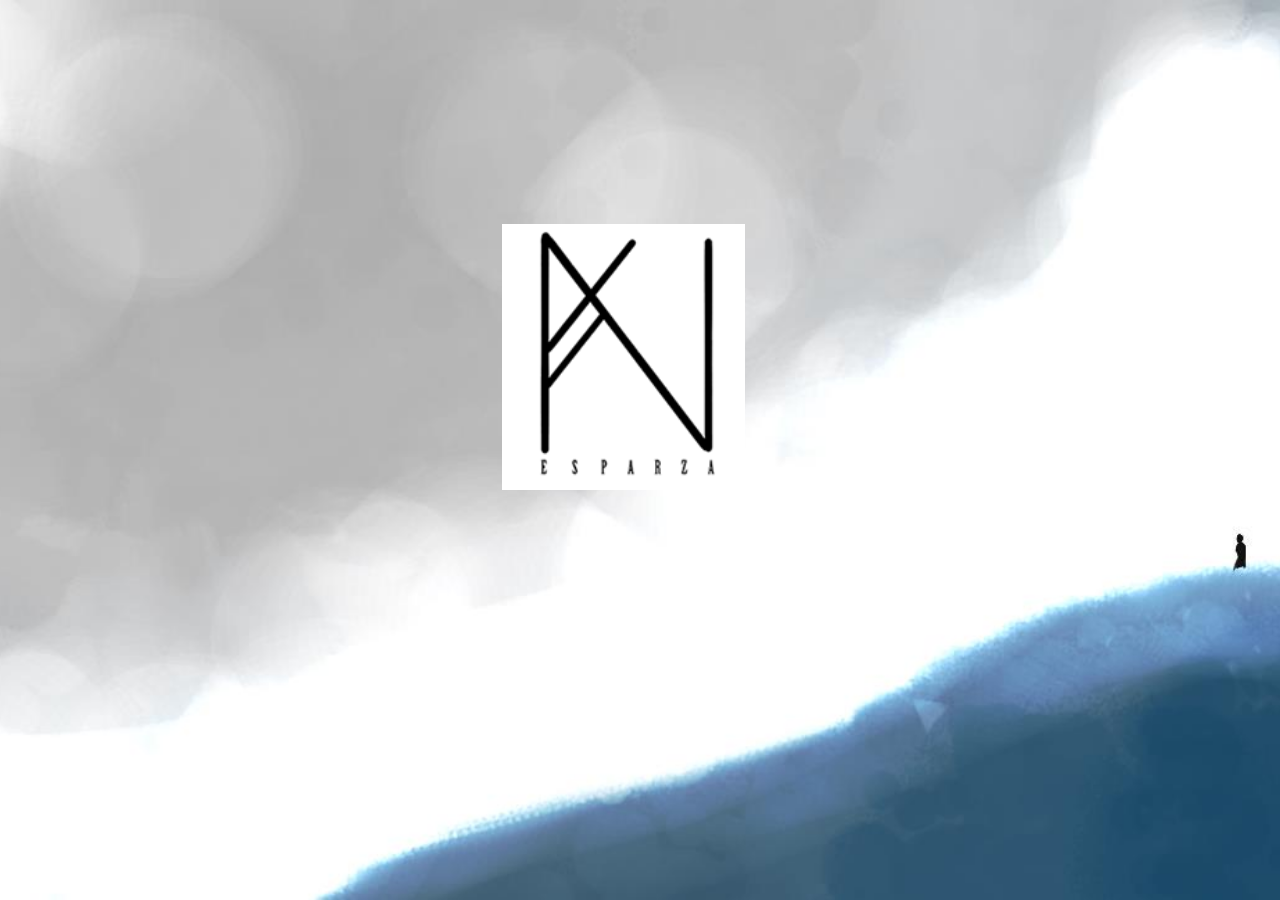
<file: Index.html>
<!DOCTYPE html>
<html class="nojs html css_verticalspacer" lang="en-US">
 <head>

  <meta http-equiv="Content-type" content="text/html;charset=UTF-8"/>
  <meta name="generator" content="2015.2.1.352"/>
  <meta name="viewport" content="width=device-width, initial-scale=1.0"/>
  
  <script type="text/javascript">
   // Update the 'nojs'/'js' class on the html node
document.documentElement.className = document.documentElement.className.replace(/\bnojs\b/g, 'js');

// Check that all required assets are uploaded and up-to-date
if(typeof Muse == "undefined") window.Muse = {}; window.Muse.assets = {"required":["jquery-1.8.3.min.js", "museutils.js", "museconfig.js", "jquery.watch.js", "require.js", "jquery.musepolyfill.bgsize.js", "index.css"], "outOfDate":[]};
</script>
  
  <title>Index</title>
  <!-- CSS -->
  <link rel="stylesheet" type="text/css" href="css/site_global.css?crc=3916556066"/>
  <link rel="stylesheet" type="text/css" href="css/index.css?crc=3906244530" id="pagesheet"/>
   </head>
 <body class="museBGSize">

  <div class="clearfix borderbox" id="page"><!-- group -->
   <div id="u648-wrapper">
    <div id="u648"><!-- simple frame -->
     <div class="fluid_height_spacer"></div>
    </div>
   </div>
   <div class="clearfix grpelem" id="pu688"><!-- group -->
    <div class="clip_frame grpelem" id="u688"><!-- image -->
     <img class="block" id="u688_img" src="images/n-crop-u688.png?crc=243047092" alt="" data-image-width="134" data-image-height="190"/>
    </div>
    <a class="nonblock nontext grpelem" id="u728" href="home.html"><!-- content --><div class="fluid_height_spacer"></div></a>
   </div>
   <div class="verticalspacer" data-offset-top="414" data-content-above-spacer="413" data-content-below-spacer="86"></div>
  </div>
  <!-- Other scripts -->
  <script type="text/javascript">
   window.Muse.assets.check=function(d){if(!window.Muse.assets.checked){window.Muse.assets.checked=!0;var b={},c=function(a,b){if(window.getComputedStyle){var c=window.getComputedStyle(a,null);return c&&c.getPropertyValue(b)||c&&c[b]||""}if(document.documentElement.currentStyle)return(c=a.currentStyle)&&c[b]||a.style&&a.style[b]||"";return""},a=function(a){if(a.match(/^rgb/))return a=a.replace(/\s+/g,"").match(/([\d\,]+)/gi)[0].split(","),(parseInt(a[0])<<16)+(parseInt(a[1])<<8)+parseInt(a[2]);if(a.match(/^\#/))return parseInt(a.substr(1),
16);return 0},g=function(g){for(var f=document.getElementsByTagName("link"),i=0;i<f.length;i++)if("text/css"==f[i].type){var h=(f[i].href||"").match(/\/?css\/([\w\-]+\.css)\?crc=(\d+)/);if(!h||!h[1]||!h[2])break;b[h[1]]=h[2]}f=document.createElement("div");f.className="version";f.style.cssText="display:none; width:1px; height:1px;";document.getElementsByTagName("body")[0].appendChild(f);for(i=0;i<Muse.assets.required.length;){var h=Muse.assets.required[i],l=h.match(/([\w\-\.]+)\.(\w+)$/),k=l&&l[1]?
l[1]:null,l=l&&l[2]?l[2]:null;switch(l.toLowerCase()){case "css":k=k.replace(/\W/gi,"_").replace(/^([^a-z])/gi,"_$1");f.className+=" "+k;k=a(c(f,"color"));l=a(c(f,"backgroundColor"));k!=0||l!=0?(Muse.assets.required.splice(i,1),"undefined"!=typeof b[h]&&(k!=b[h]>>>24||l!=(b[h]&16777215))&&Muse.assets.outOfDate.push(h)):i++;f.className="version";break;case "js":k.match(/^jquery-[\d\.]+/gi)&&d&&d().jquery=="1.8.3"?Muse.assets.required.splice(i,1):i++;break;default:throw Error("Unsupported file type: "+
l);}}f.parentNode.removeChild(f);if(Muse.assets.outOfDate.length||Muse.assets.required.length)f="Some files on the server may be missing or incorrect. Clear browser cache and try again. If the problem persists please contact website author.",g&&Muse.assets.outOfDate.length&&(f+="\nOut of date: "+Muse.assets.outOfDate.join(",")),g&&Muse.assets.required.length&&(f+="\nMissing: "+Muse.assets.required.join(",")),alert(f)};location&&location.search&&location.search.match&&location.search.match(/muse_debug/gi)?setTimeout(function(){g(!0)},5E3):g()}};
var muse_init=function(){require.config({baseUrl:""});require(["jquery","museutils","whatinput","jquery.musepolyfill.bgsize","jquery.watch"],function(d){var $ = d;$(document).ready(function(){try{
window.Muse.assets.check($);/* body */
Muse.Utils.transformMarkupToFixBrowserProblemsPreInit();/* body */
Muse.Utils.prepHyperlinks(true);/* body */
Muse.Utils.fullPage('#page');/* 100% height page */
Muse.Utils.showWidgetsWhenReady();/* body */
Muse.Utils.transformMarkupToFixBrowserProblems();/* body */
}catch(b){if(b&&"function"==typeof b.notify?b.notify():Muse.Assert.fail("Error calling selector function: "+b),false)throw b;}})})};

</script>
  <!-- RequireJS script -->
  <script src="scripts/require.js?crc=4108833657" type="text/javascript" async data-main="scripts/museconfig.js?crc=4242129463" onload="if (requirejs) requirejs.onError = function(requireType, requireModule) { if (requireType && requireType.toString && requireType.toString().indexOf && 0 <= requireType.toString().indexOf('#scripterror')) window.Muse.assets.check(); }" onerror="window.Muse.assets.check();"></script>
   </body>
</html>
</file>
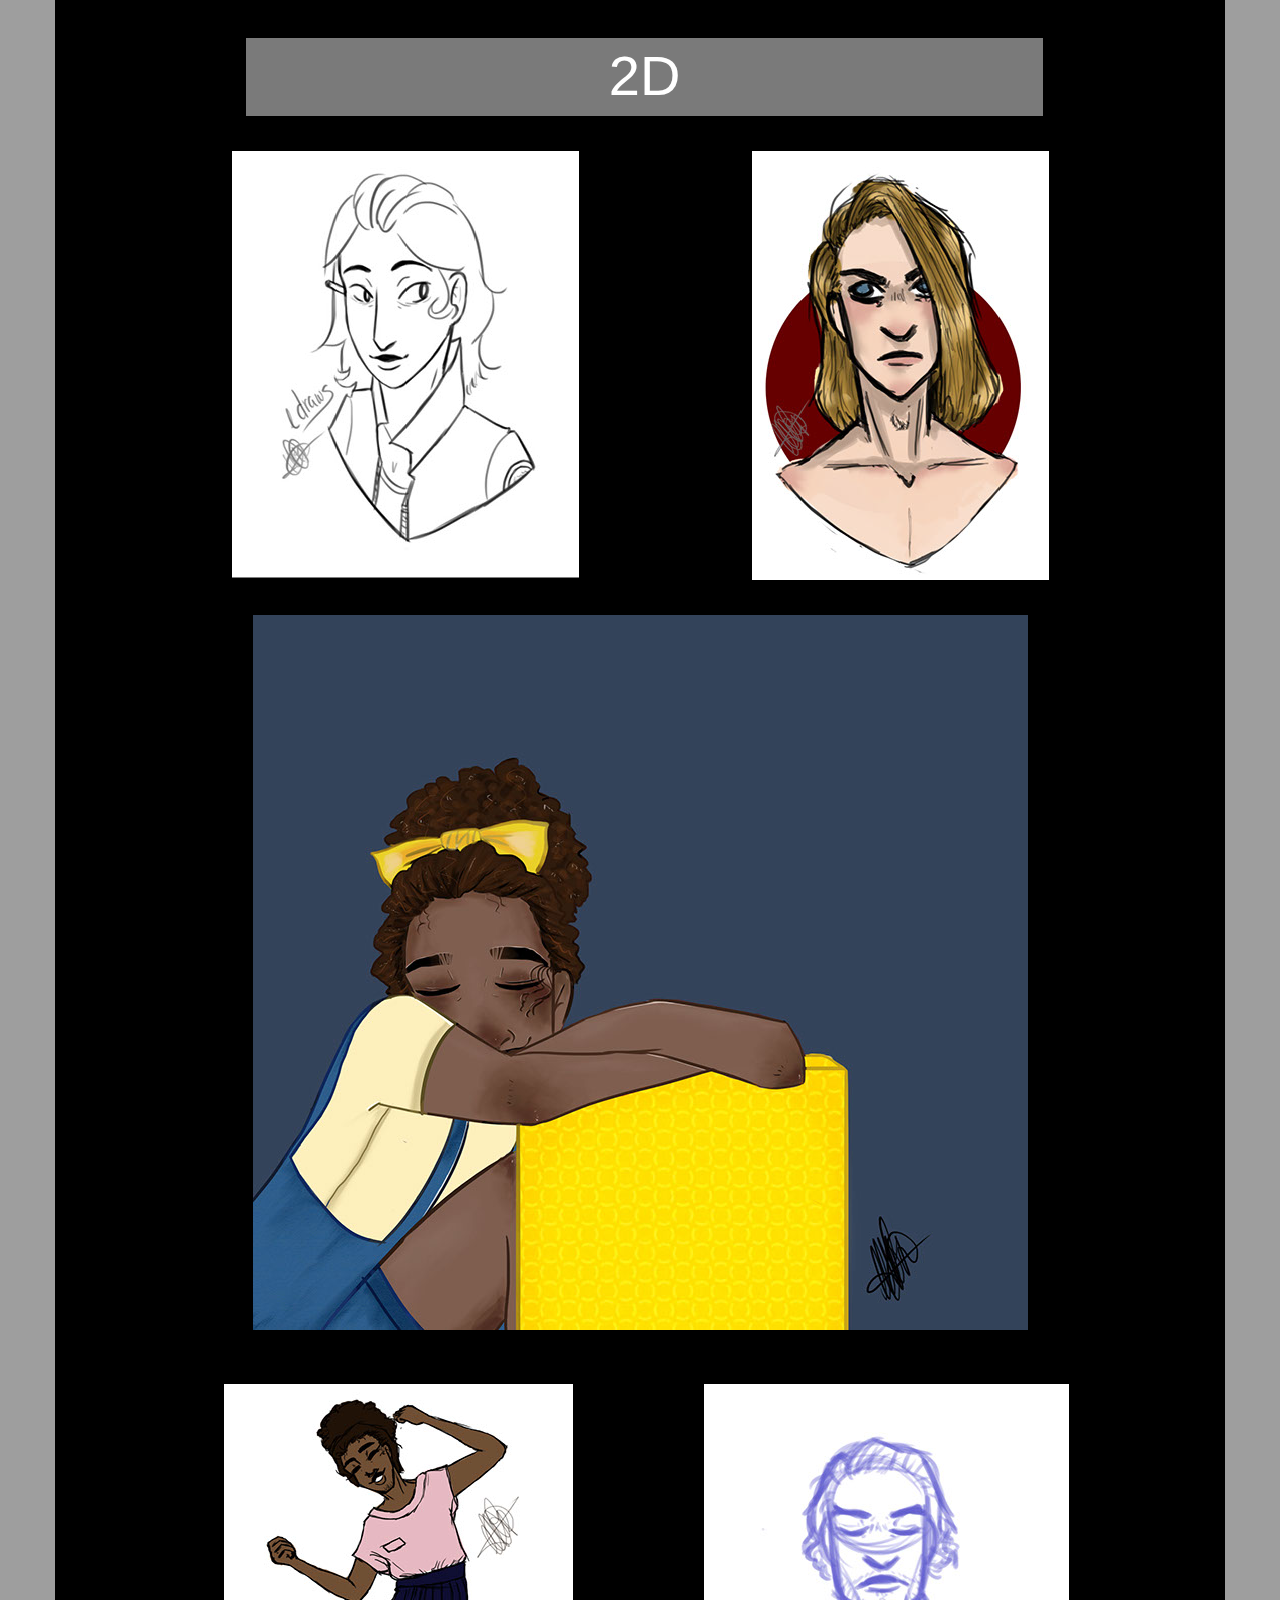
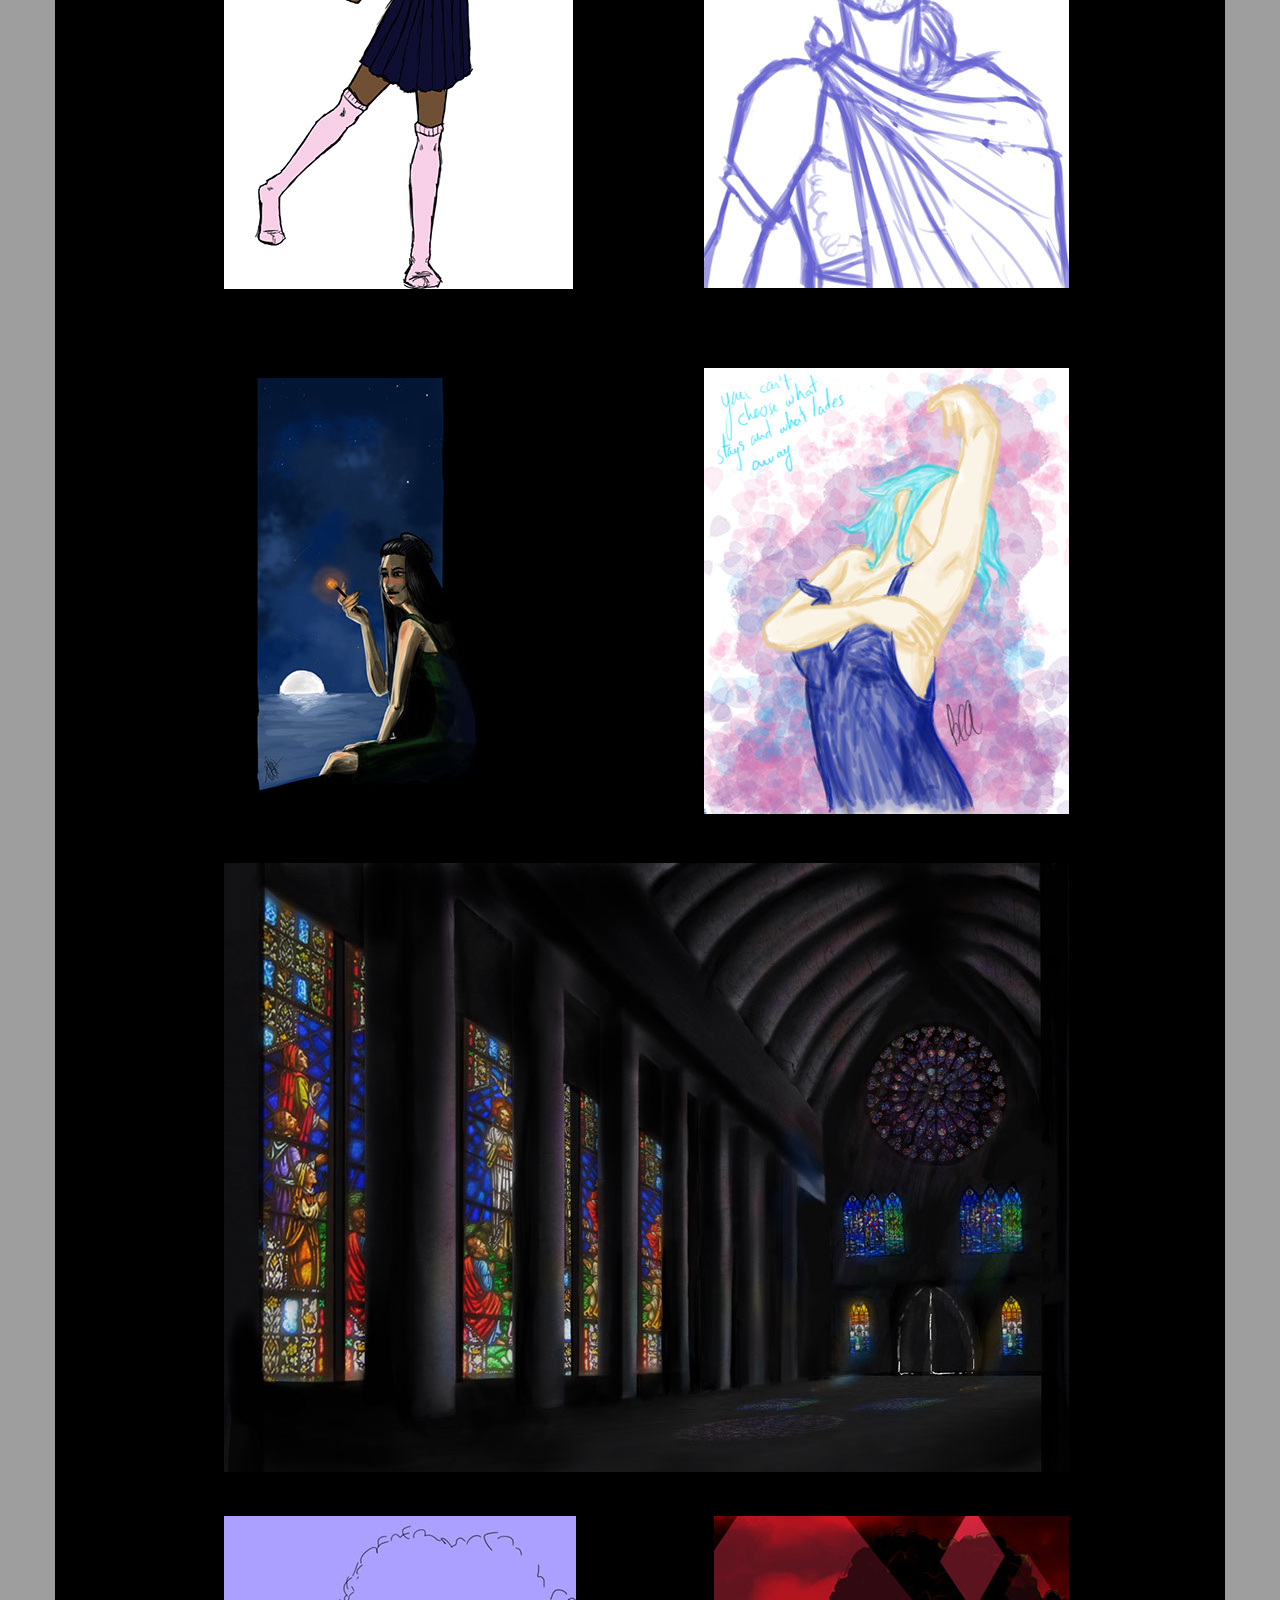
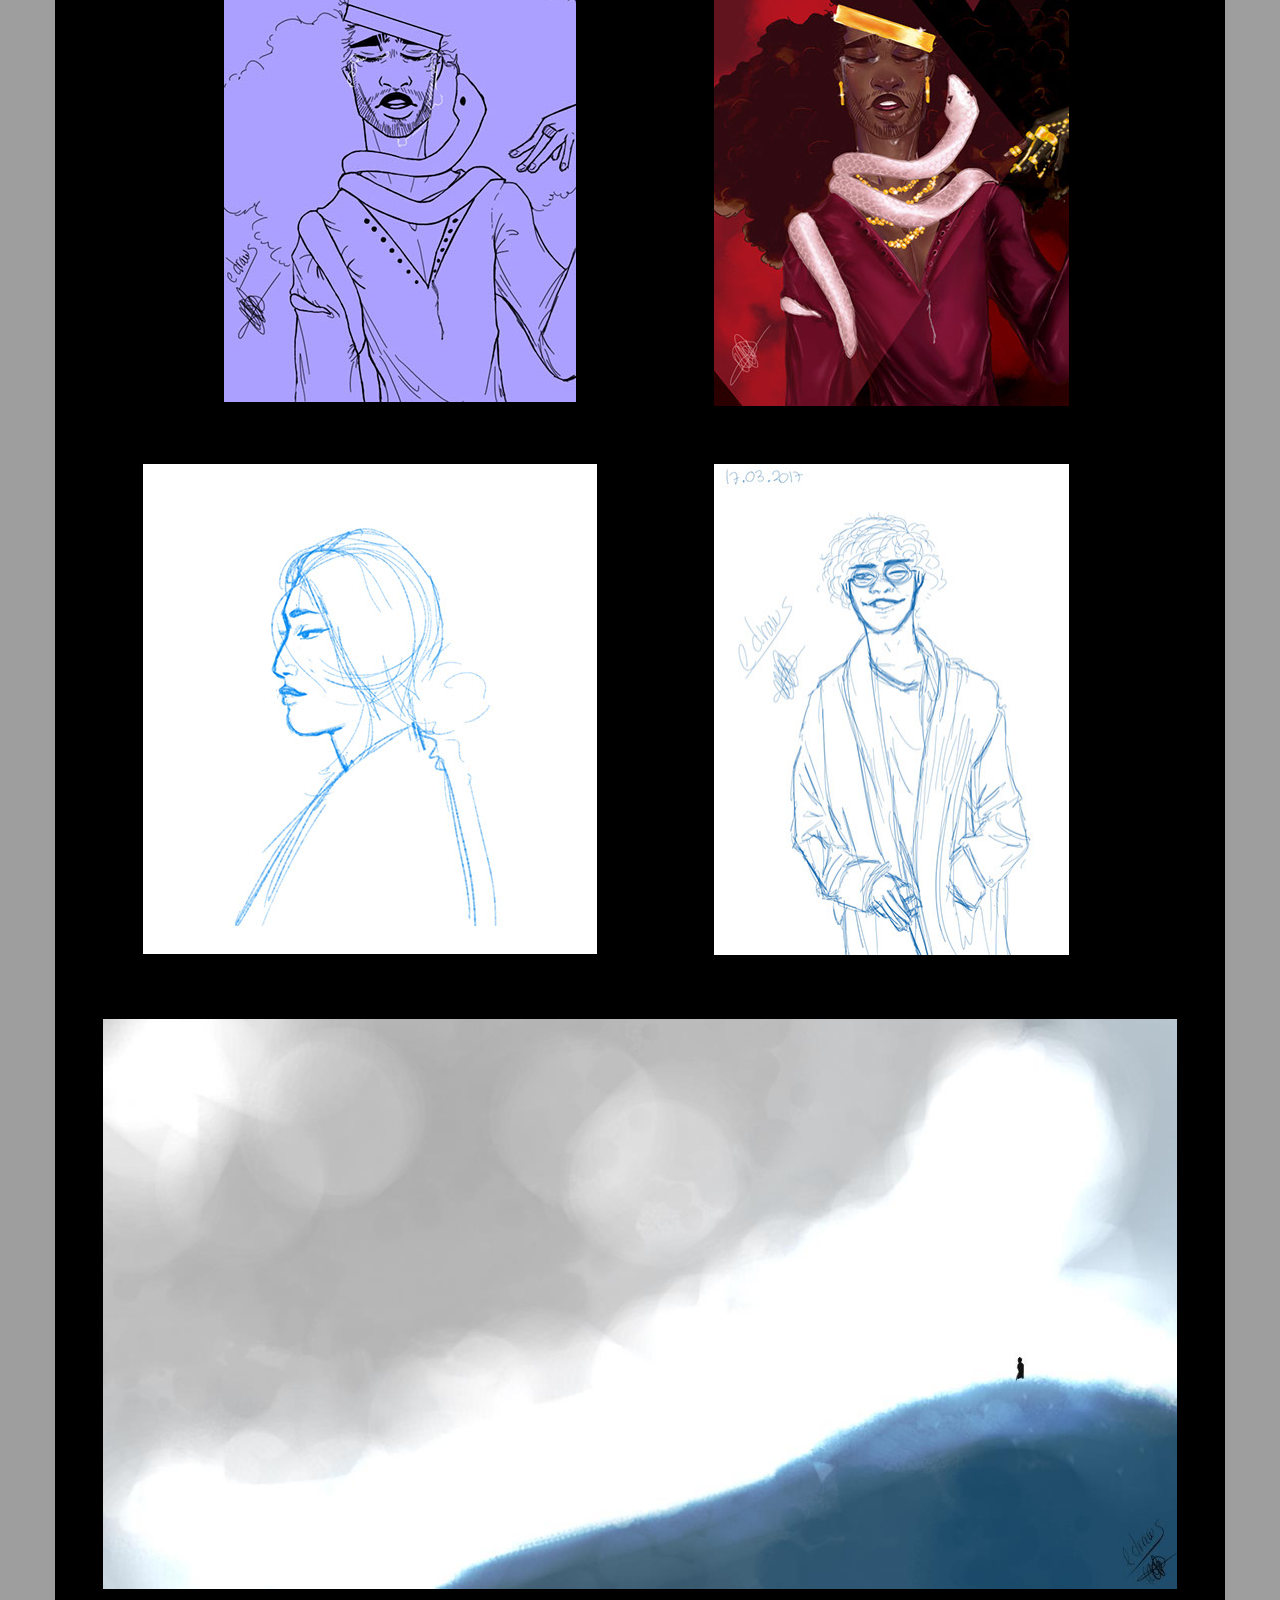
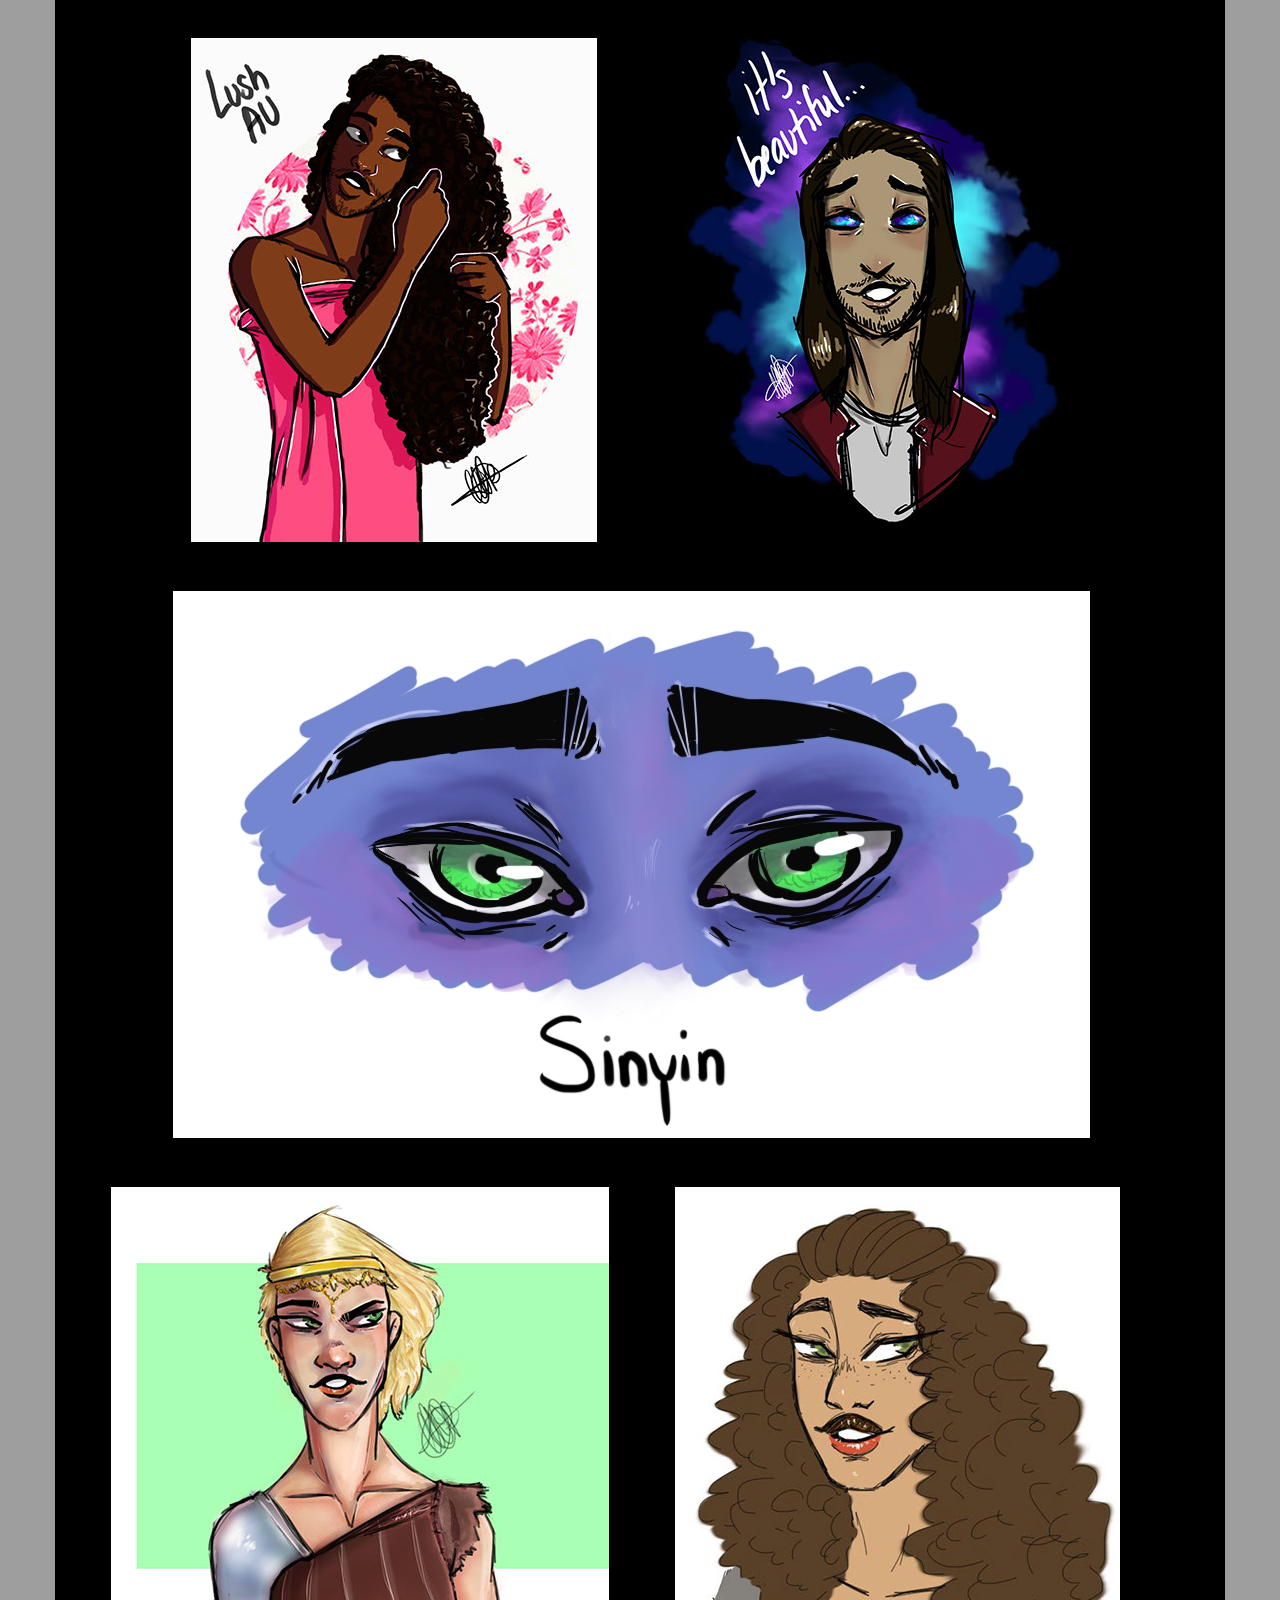
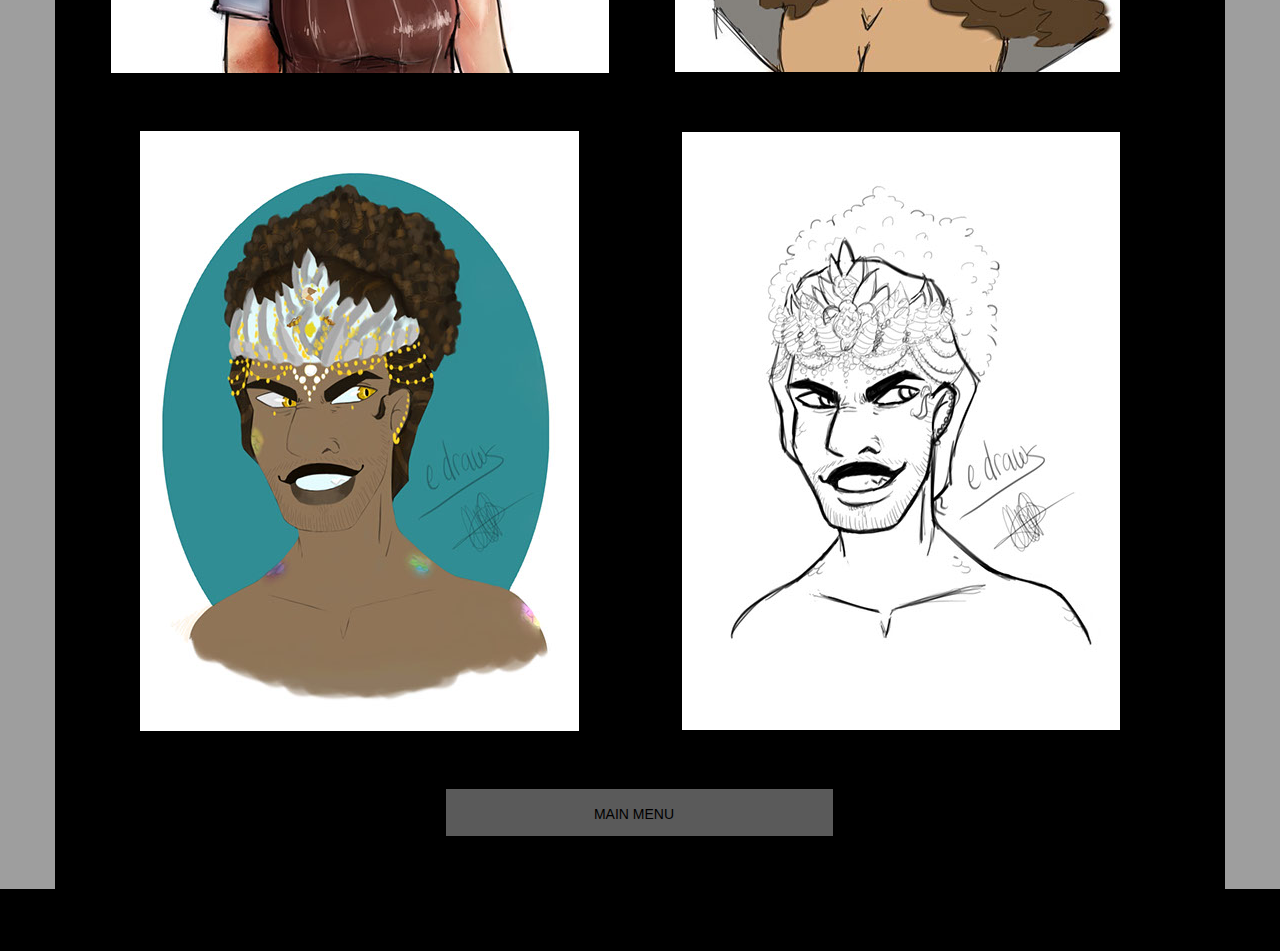
<file: 2d.html>
<!DOCTYPE html>
<html class="nojs html css_verticalspacer" lang="en-US">
 <head>

  <meta http-equiv="Content-type" content="text/html;charset=UTF-8"/>
  <meta name="generator" content="2015.2.1.352"/>
  <meta name="viewport" content="width=device-width, initial-scale=1.0"/>
  
  <script type="text/javascript">
   // Update the 'nojs'/'js' class on the html node
document.documentElement.className = document.documentElement.className.replace(/\bnojs\b/g, 'js');

// Check that all required assets are uploaded and up-to-date
if(typeof Muse == "undefined") window.Muse = {}; window.Muse.assets = {"required":["jquery-1.8.3.min.js", "museutils.js", "museconfig.js", "jquery.watch.js", "require.js", "2d.css"], "outOfDate":[]};
</script>
  
  <title>2D</title>
  <!-- CSS -->
  <link rel="stylesheet" type="text/css" href="css/site_global.css?crc=3916556066"/>
  <link rel="stylesheet" type="text/css" href="css/2d.css?crc=3899071017" id="pagesheet"/>
   </head>
 <body>

  <div class="clearfix borderbox" id="page"><!-- column -->
   <div class="position_content" id="page_position_content">
    <div class="clearfix colelem" id="pu2663-4"><!-- group -->
     <div class="clearfix grpelem" id="u2663-4"><!-- content -->
      <p><span id="u2663">2D</span></p>
     </div>
     <div class="grpelem" id="u2666"><!-- simple frame --></div>
    </div>
    <div class="clearfix colelem" id="pu2669"><!-- group -->
     <img class="grpelem" id="u2669" alt="" src="images/alexlineart-u2669.png?crc=3960888904" data-image-width="347"/><!-- rasterized frame -->
     <img class="grpelem" id="u2679" alt="" src="images/benjaminsketch-u2679.png?crc=121288716" data-image-width="297"/><!-- rasterized frame -->
    </div>
    <div class="clip_frame colelem" id="u2689"><!-- image -->
     <img class="block" id="u2689_img" src="images/gardeningdashboardlaf.jpg?crc=3953064369" alt="" data-image-width="775" data-image-height="715"/>
    </div>
    <div class="clearfix colelem" id="pu2699"><!-- group -->
     <div class="clip_frame grpelem" id="u2699"><!-- image -->
      <img class="block" id="u2699_img" src="images/dancinglaf.jpg?crc=290586578" alt="" data-image-width="349" data-image-height="505"/>
     </div>
     <div class="clip_frame grpelem" id="u2709"><!-- image -->
      <img class="block" id="u2709_img" src="images/snakesgeorge.jpg?crc=334051927" alt="" data-image-width="365" data-image-height="504"/>
     </div>
    </div>
    <div class="clearfix colelem" id="pu2719"><!-- group -->
     <div class="clip_frame grpelem" id="u2719"><!-- image -->
      <img class="block" id="u2719_img" src="images/bythewindow.jpg?crc=434818544" alt="" data-image-width="349" data-image-height="427"/>
     </div>
     <div class="clip_frame grpelem" id="u2741"><!-- image -->
      <img class="block" id="u2741_img" src="images/themachine.jpg?crc=3960500692" alt="" data-image-width="365" data-image-height="446"/>
     </div>
    </div>
    <div class="clip_frame colelem" id="u2729"><!-- image -->
     <img class="block" id="u2729_img" src="images/conceptbackground.jpg?crc=3798224650" alt="" data-image-width="845" data-image-height="609"/>
    </div>
    <div class="clearfix colelem" id="pu2751"><!-- group -->
     <div class="clip_frame grpelem" id="u2751"><!-- image -->
      <img class="block" id="u2751_img" src="images/lineartsnakes.jpg?crc=425503418" alt="" data-image-width="352" data-image-height="486"/>
     </div>
     <div class="clip_frame grpelem" id="u2761"><!-- image -->
      <img class="block" id="u2761_img" src="images/snakes.jpg?crc=28355399" alt="" data-image-width="355" data-image-height="490"/>
     </div>
    </div>
    <div class="clearfix colelem" id="pu2773"><!-- group -->
     <div class="clip_frame grpelem" id="u2773"><!-- image -->
      <img class="block" id="u2773_img" src="images/sketch03.jpg?crc=4182979357" alt="" data-image-width="454" data-image-height="490"/>
     </div>
     <div class="clip_frame grpelem" id="u2783"><!-- image -->
      <img class="block" id="u2783_img" src="images/sketch01.jpg?crc=4096374798" alt="" data-image-width="355" data-image-height="490"/>
     </div>
    </div>
    <div class="clip_frame colelem" id="u2793"><!-- image -->
     <img class="block" id="u2793_img" src="images/basicbackground.jpg?crc=233440710" alt="" data-image-width="1074" data-image-height="570"/>
    </div>
    <div class="clearfix colelem" id="pu2803"><!-- group -->
     <div class="clip_frame grpelem" id="u2803"><!-- image -->
      <img class="block" id="u2803_img" src="images/laftowel.jpg?crc=203709466" alt="" data-image-width="406" data-image-height="504"/>
     </div>
     <div class="clip_frame grpelem" id="u2811"><!-- image -->
      <img class="block" id="u2811_img" src="images/starlordalex.jpg?crc=232812991" alt="" data-image-width="407" data-image-height="504"/>
     </div>
    </div>
    <div class="clip_frame colelem" id="u2823"><!-- image -->
     <img class="block" id="u2823_img" src="images/ojosinyin.jpg?crc=506766889" alt="" data-image-width="917" data-image-height="547"/>
    </div>
    <div class="clearfix colelem" id="pu2833"><!-- group -->
     <div class="clip_frame grpelem" id="u2833"><!-- image -->
      <img class="block" id="u2833_img" src="images/conceptartproject3.jpg?crc=4099928179" alt="" data-image-width="498" data-image-height="486"/>
     </div>
     <div class="clip_frame grpelem" id="u2843"><!-- image -->
      <img class="block" id="u2843_img" src="images/rian.jpg?crc=3818851764" alt="" data-image-width="445" data-image-height="485"/>
     </div>
    </div>
    <div class="clearfix colelem" id="pu2853"><!-- group -->
     <div class="clip_frame grpelem" id="u2853"><!-- image -->
      <img class="block" id="u2853_img" src="images/merlaf1.jpg?crc=4127561558" alt="" data-image-width="439" data-image-height="600"/>
     </div>
     <div class="clip_frame grpelem" id="u2873"><!-- image -->
      <img class="block" id="u2873_img" src="images/fun%20challenge6.jpg?crc=45026241" alt="" data-image-width="438" data-image-height="598"/>
     </div>
    </div>
    <div class="clearfix colelem" id="pu2883"><!-- group -->
     <div class="grpelem" id="u2883"><!-- simple frame --></div>
     <div class="clearfix grpelem" id="u2884-5"><!-- content -->
      <p>&nbsp;</p>
      <p>&nbsp;&nbsp;&nbsp;&nbsp;&nbsp;&nbsp;&nbsp;&nbsp;&nbsp;&nbsp;&nbsp;&nbsp;&nbsp;&nbsp;&nbsp;&nbsp;&nbsp;&nbsp;&nbsp;&nbsp;&nbsp;&nbsp;&nbsp;&nbsp;&nbsp;&nbsp;&nbsp;&nbsp;&nbsp;&nbsp;&nbsp;&nbsp;&nbsp;&nbsp;&nbsp;&nbsp;&nbsp; MAIN MENU</p>
     </div>
     <a class="nonblock nontext grpelem" id="u2885" href="home.html"><!-- content --><div class="fluid_height_spacer"></div></a>
    </div>
    <div class="verticalspacer" data-offset-top="7233" data-content-above-spacer="7233" data-content-below-spacer="116"></div>
    <div class="clearfix colelem" id="pu2892"><!-- group -->
     <div class="grpelem" id="u2892"><!-- simple frame --></div>
     <div class="grpelem" id="u2895"><!-- simple frame --></div>
    </div>
   </div>
  </div>
  <!-- Other scripts -->
  <script type="text/javascript">
   window.Muse.assets.check=function(d){if(!window.Muse.assets.checked){window.Muse.assets.checked=!0;var b={},c=function(a,b){if(window.getComputedStyle){var c=window.getComputedStyle(a,null);return c&&c.getPropertyValue(b)||c&&c[b]||""}if(document.documentElement.currentStyle)return(c=a.currentStyle)&&c[b]||a.style&&a.style[b]||"";return""},a=function(a){if(a.match(/^rgb/))return a=a.replace(/\s+/g,"").match(/([\d\,]+)/gi)[0].split(","),(parseInt(a[0])<<16)+(parseInt(a[1])<<8)+parseInt(a[2]);if(a.match(/^\#/))return parseInt(a.substr(1),
16);return 0},g=function(g){for(var f=document.getElementsByTagName("link"),i=0;i<f.length;i++)if("text/css"==f[i].type){var h=(f[i].href||"").match(/\/?css\/([\w\-]+\.css)\?crc=(\d+)/);if(!h||!h[1]||!h[2])break;b[h[1]]=h[2]}f=document.createElement("div");f.className="version";f.style.cssText="display:none; width:1px; height:1px;";document.getElementsByTagName("body")[0].appendChild(f);for(i=0;i<Muse.assets.required.length;){var h=Muse.assets.required[i],l=h.match(/([\w\-\.]+)\.(\w+)$/),k=l&&l[1]?
l[1]:null,l=l&&l[2]?l[2]:null;switch(l.toLowerCase()){case "css":k=k.replace(/\W/gi,"_").replace(/^([^a-z])/gi,"_$1");f.className+=" "+k;k=a(c(f,"color"));l=a(c(f,"backgroundColor"));k!=0||l!=0?(Muse.assets.required.splice(i,1),"undefined"!=typeof b[h]&&(k!=b[h]>>>24||l!=(b[h]&16777215))&&Muse.assets.outOfDate.push(h)):i++;f.className="version";break;case "js":k.match(/^jquery-[\d\.]+/gi)&&d&&d().jquery=="1.8.3"?Muse.assets.required.splice(i,1):i++;break;default:throw Error("Unsupported file type: "+
l);}}f.parentNode.removeChild(f);if(Muse.assets.outOfDate.length||Muse.assets.required.length)f="Some files on the server may be missing or incorrect. Clear browser cache and try again. If the problem persists please contact website author.",g&&Muse.assets.outOfDate.length&&(f+="\nOut of date: "+Muse.assets.outOfDate.join(",")),g&&Muse.assets.required.length&&(f+="\nMissing: "+Muse.assets.required.join(",")),alert(f)};location&&location.search&&location.search.match&&location.search.match(/muse_debug/gi)?setTimeout(function(){g(!0)},5E3):g()}};
var muse_init=function(){require.config({baseUrl:""});require(["jquery","museutils","whatinput","jquery.watch"],function(d){var $ = d;$(document).ready(function(){try{
window.Muse.assets.check($);/* body */
Muse.Utils.transformMarkupToFixBrowserProblemsPreInit();/* body */
Muse.Utils.prepHyperlinks(true);/* body */
Muse.Utils.fullPage('#page');/* 100% height page */
Muse.Utils.showWidgetsWhenReady();/* body */
Muse.Utils.transformMarkupToFixBrowserProblems();/* body */
}catch(b){if(b&&"function"==typeof b.notify?b.notify():Muse.Assert.fail("Error calling selector function: "+b),false)throw b;}})})};

</script>
  <!-- RequireJS script -->
  <script src="scripts/require.js?crc=4108833657" type="text/javascript" async data-main="scripts/museconfig.js?crc=4242129463" onload="if (requirejs) requirejs.onError = function(requireType, requireModule) { if (requireType && requireType.toString && requireType.toString().indexOf && 0 <= requireType.toString().indexOf('#scripterror')) window.Muse.assets.check(); }" onerror="window.Muse.assets.check();"></script>
   </body>
</html>
</file>
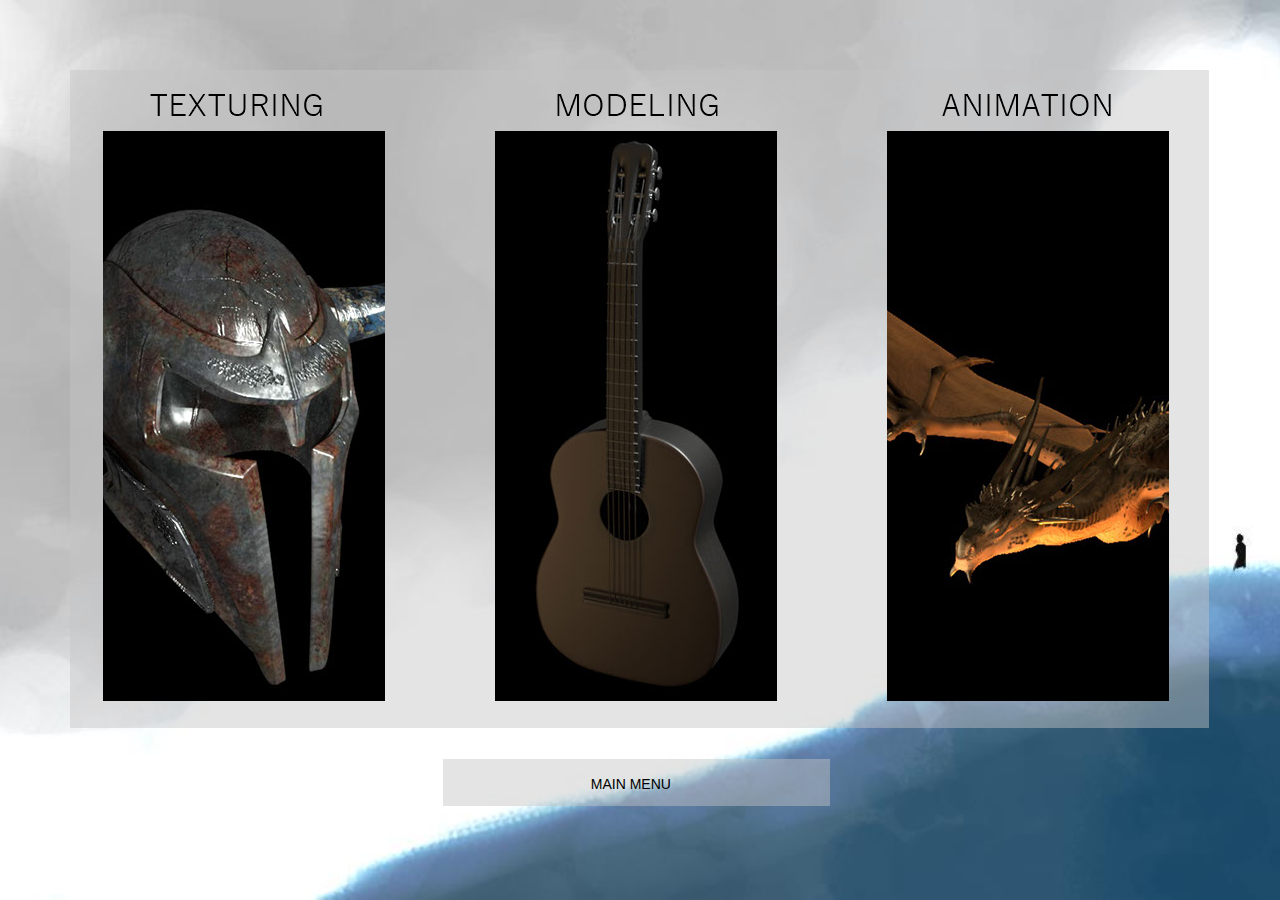
<file: 3d.html>
<!DOCTYPE html>
<html class="nojs html css_verticalspacer" lang="en-US">
 <head>

  <meta http-equiv="Content-type" content="text/html;charset=UTF-8"/>
  <meta name="generator" content="2015.2.1.352"/>
  <meta name="viewport" content="width=device-width, initial-scale=1.0"/>
  
  <script type="text/javascript">
   // Update the 'nojs'/'js' class on the html node
document.documentElement.className = document.documentElement.className.replace(/\bnojs\b/g, 'js');

// Check that all required assets are uploaded and up-to-date
if(typeof Muse == "undefined") window.Muse = {}; window.Muse.assets = {"required":["jquery-1.8.3.min.js", "museutils.js", "museconfig.js", "jquery.watch.js", "require.js", "jquery.musepolyfill.bgsize.js", "3d.css"], "outOfDate":[]};
</script>
  
  <title>3D</title>
  <!-- CSS -->
  <link rel="stylesheet" type="text/css" href="css/site_global.css?crc=3916556066"/>
  <link rel="stylesheet" type="text/css" href="css/3d.css?crc=137686775" id="pagesheet"/>
  <!-- JS includes -->
  <!--[if lt IE 9]>
  <script src="scripts/html5shiv.js?crc=4241844378" type="text/javascript"></script>
  <![endif]-->
   </head>
 <body class="museBGSize">

  <div class="clearfix borderbox" id="page"><!-- column -->
   <div class="position_content" id="page_position_content">
    <div class="clearfix colelem" id="pu1672"><!-- group -->
     <div class="grpelem" id="u1672"><!-- simple frame --></div>
     <div class="clip_frame grpelem" id="u1483"><!-- image -->
      <img class="block" id="u1483_img" src="images/modelado.jpg?crc=484236026" alt="" data-image-width="282" data-image-height="570"/>
     </div>
     <div class="clip_frame grpelem" id="u1493"><!-- image -->
      <img class="block" id="u1493_img" src="images/acabados.jpg?crc=3897073989" alt="" data-image-width="282" data-image-height="570"/>
     </div>
     <div class="clip_frame grpelem" id="u1503"><!-- image -->
      <img class="block" id="u1503_img" src="images/animacion.jpg?crc=188171533" alt="" data-image-width="282" data-image-height="570"/>
     </div>
     <a class="nonblock nontext grpelem" id="u1513" href="acabados.html"><!-- content --><div class="fluid_height_spacer"></div></a>
     <a class="nonblock nontext grpelem" id="u1516" href="modelado.html"><!-- content --><div class="fluid_height_spacer"></div></a>
     <a class="nonblock nontext grpelem" id="u1519" href="animacion.html"><!-- content --><div class="fluid_height_spacer"></div></a>
     <img class="grpelem" id="u1589-4" alt="TEXTURING" src="images/u1589-4.png?crc=255190063" data-image-width="223"/><!-- rasterized frame -->
     <img class="grpelem" id="u1596-4" alt="MODELING" src="images/u1596-4.png?crc=468194916" data-image-width="223"/><!-- rasterized frame -->
     <img class="grpelem" id="u1599-4" alt="ANIMATION" src="images/u1599-4.png?crc=37680160" data-image-width="223"/><!-- rasterized frame -->
    </div>
    <div class="colelem" id="pu1783"><!-- inclusion -->
     <div id="u1783"><!-- simple frame --></div>
     <div class="clearfix" id="pu1786-5"><!-- group -->
      <div class="clearfix grpelem" id="u1786-5"><!-- content -->
       <p>&nbsp;</p>
       <p>&nbsp;&nbsp;&nbsp;&nbsp;&nbsp;&nbsp;&nbsp;&nbsp;&nbsp;&nbsp;&nbsp;&nbsp;&nbsp;&nbsp;&nbsp;&nbsp;&nbsp;&nbsp;&nbsp;&nbsp;&nbsp;&nbsp;&nbsp;&nbsp;&nbsp;&nbsp;&nbsp;&nbsp;&nbsp;&nbsp;&nbsp;&nbsp;&nbsp;&nbsp;&nbsp;&nbsp;&nbsp; MAIN MENU</p>
      </div>
      <a class="nonblock nontext grpelem" id="u1789" href="home.html"><!-- content --><div class="fluid_height_spacer"></div></a>
     </div>
    </div>
    <div class="verticalspacer" data-offset-top="806" data-content-above-spacer="805" data-content-below-spacer="62"></div>
   </div>
  </div>
  <!-- Other scripts -->
  <script type="text/javascript">
   window.Muse.assets.check=function(d){if(!window.Muse.assets.checked){window.Muse.assets.checked=!0;var b={},c=function(a,b){if(window.getComputedStyle){var c=window.getComputedStyle(a,null);return c&&c.getPropertyValue(b)||c&&c[b]||""}if(document.documentElement.currentStyle)return(c=a.currentStyle)&&c[b]||a.style&&a.style[b]||"";return""},a=function(a){if(a.match(/^rgb/))return a=a.replace(/\s+/g,"").match(/([\d\,]+)/gi)[0].split(","),(parseInt(a[0])<<16)+(parseInt(a[1])<<8)+parseInt(a[2]);if(a.match(/^\#/))return parseInt(a.substr(1),
16);return 0},g=function(g){for(var f=document.getElementsByTagName("link"),i=0;i<f.length;i++)if("text/css"==f[i].type){var h=(f[i].href||"").match(/\/?css\/([\w\-]+\.css)\?crc=(\d+)/);if(!h||!h[1]||!h[2])break;b[h[1]]=h[2]}f=document.createElement("div");f.className="version";f.style.cssText="display:none; width:1px; height:1px;";document.getElementsByTagName("body")[0].appendChild(f);for(i=0;i<Muse.assets.required.length;){var h=Muse.assets.required[i],l=h.match(/([\w\-\.]+)\.(\w+)$/),k=l&&l[1]?
l[1]:null,l=l&&l[2]?l[2]:null;switch(l.toLowerCase()){case "css":k=k.replace(/\W/gi,"_").replace(/^([^a-z])/gi,"_$1");f.className+=" "+k;k=a(c(f,"color"));l=a(c(f,"backgroundColor"));k!=0||l!=0?(Muse.assets.required.splice(i,1),"undefined"!=typeof b[h]&&(k!=b[h]>>>24||l!=(b[h]&16777215))&&Muse.assets.outOfDate.push(h)):i++;f.className="version";break;case "js":k.match(/^jquery-[\d\.]+/gi)&&d&&d().jquery=="1.8.3"?Muse.assets.required.splice(i,1):i++;break;default:throw Error("Unsupported file type: "+
l);}}f.parentNode.removeChild(f);if(Muse.assets.outOfDate.length||Muse.assets.required.length)f="Some files on the server may be missing or incorrect. Clear browser cache and try again. If the problem persists please contact website author.",g&&Muse.assets.outOfDate.length&&(f+="\nOut of date: "+Muse.assets.outOfDate.join(",")),g&&Muse.assets.required.length&&(f+="\nMissing: "+Muse.assets.required.join(",")),alert(f)};location&&location.search&&location.search.match&&location.search.match(/muse_debug/gi)?setTimeout(function(){g(!0)},5E3):g()}};
var muse_init=function(){require.config({baseUrl:""});require(["jquery","museutils","whatinput","jquery.musepolyfill.bgsize","jquery.watch"],function(d){var $ = d;$(document).ready(function(){try{
window.Muse.assets.check($);/* body */
Muse.Utils.transformMarkupToFixBrowserProblemsPreInit();/* body */
Muse.Utils.prepHyperlinks(true);/* body */
Muse.Utils.fullPage('#page');/* 100% height page */
Muse.Utils.showWidgetsWhenReady();/* body */
Muse.Utils.transformMarkupToFixBrowserProblems();/* body */
}catch(b){if(b&&"function"==typeof b.notify?b.notify():Muse.Assert.fail("Error calling selector function: "+b),false)throw b;}})})};

</script>
  <!-- RequireJS script -->
  <script src="scripts/require.js?crc=4108833657" type="text/javascript" async data-main="scripts/museconfig.js?crc=4242129463" onload="if (requirejs) requirejs.onError = function(requireType, requireModule) { if (requireType && requireType.toString && requireType.toString().indexOf && 0 <= requireType.toString().indexOf('#scripterror')) window.Muse.assets.check(); }" onerror="window.Muse.assets.check();"></script>
   </body>
</html>
</file>
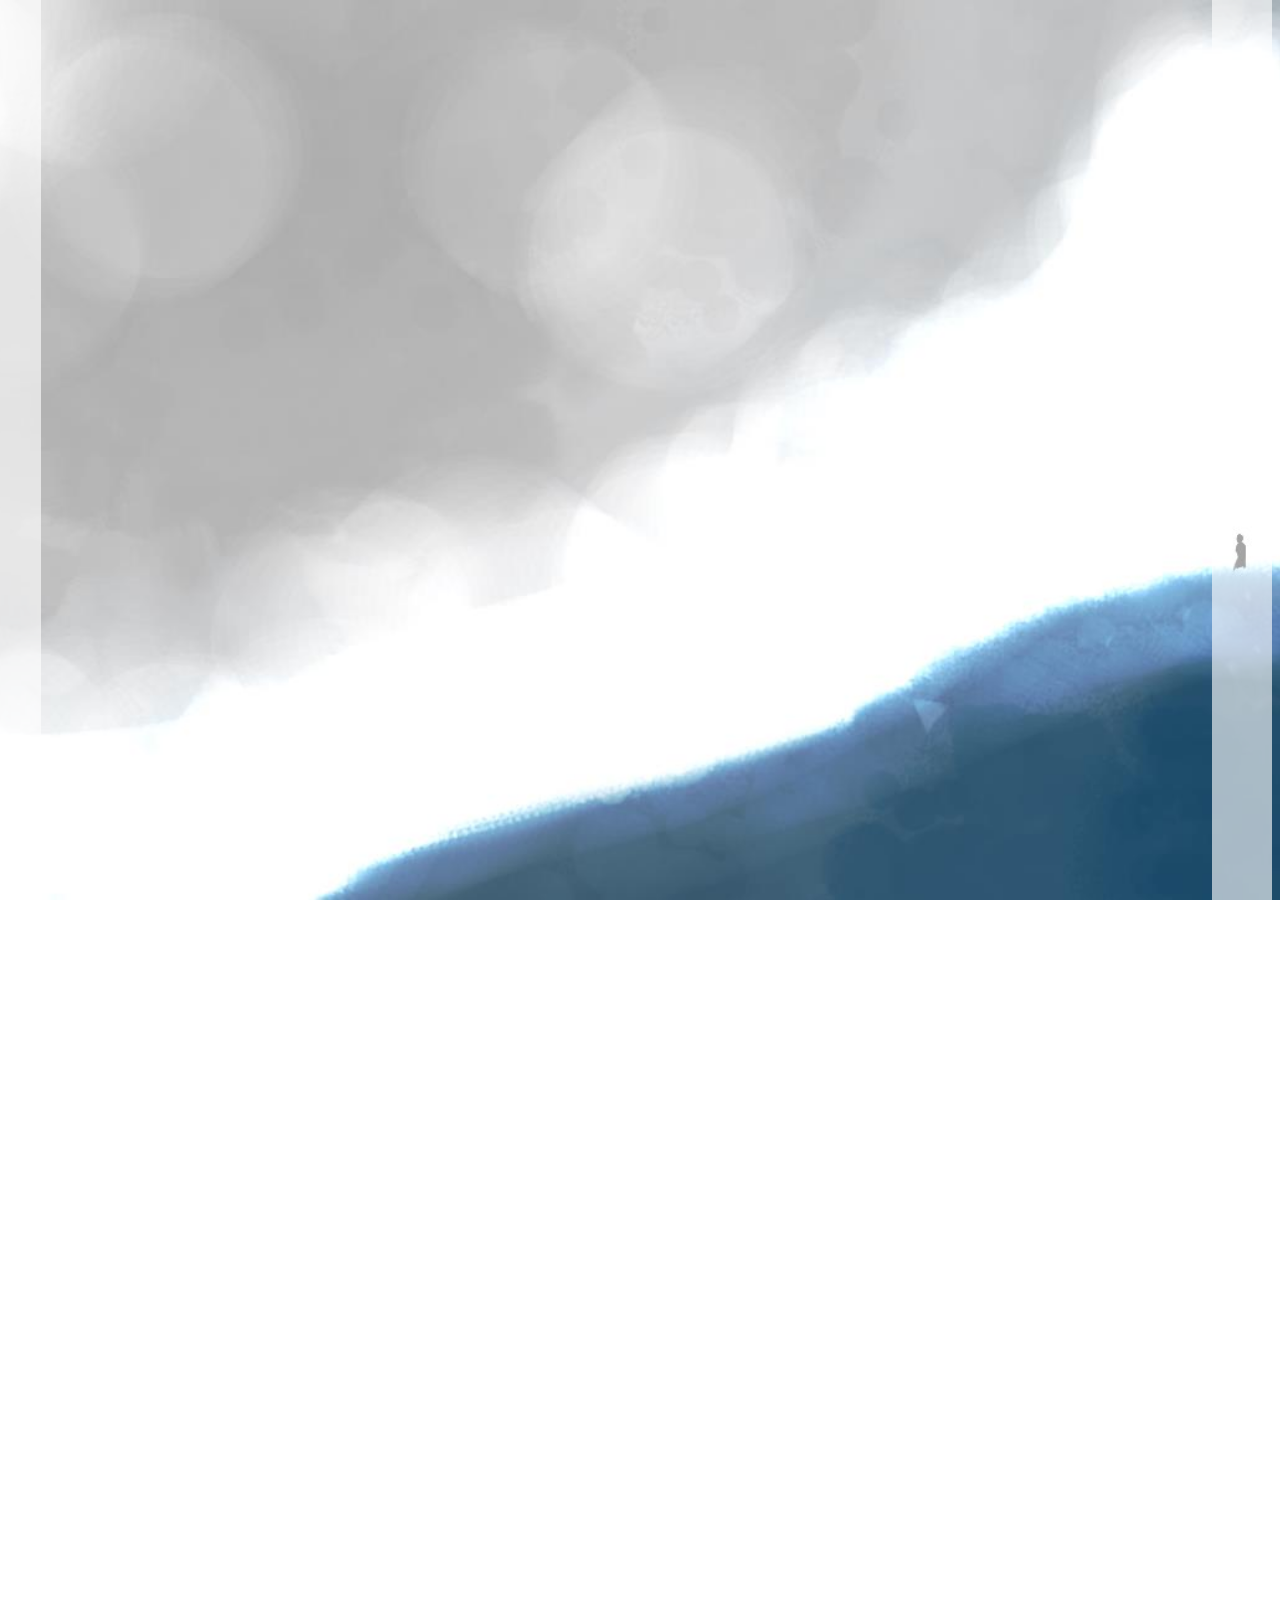
<file: animacion.html>
<!DOCTYPE html>
<html class="nojs html css_verticalspacer" lang="en-US">
 <head>

  <meta http-equiv="Content-type" content="text/html;charset=UTF-8"/>
  <meta name="generator" content="2015.2.1.352"/>
  <meta name="viewport" content="width=device-width, initial-scale=1.0"/>
  
  <script type="text/javascript">
   // Update the 'nojs'/'js' class on the html node
document.documentElement.className = document.documentElement.className.replace(/\bnojs\b/g, 'js');

// Check that all required assets are uploaded and up-to-date
if(typeof Muse == "undefined") window.Muse = {}; window.Muse.assets = {"required":["jquery-1.8.3.min.js", "museutils.js", "museconfig.js", "jquery.watch.js", "require.js", "jquery.musepolyfill.bgsize.js", "animacion.css"], "outOfDate":[]};
</script>
  
  <title>Animacion</title>
  <!-- CSS -->
  <link rel="stylesheet" type="text/css" href="css/site_global.css?crc=3916556066"/>
  <link rel="stylesheet" type="text/css" href="css/animacion.css?crc=4117003412" id="pagesheet"/>
    <!--HTML Widget code-->
  
<style type="text/css">#u3126.size_fluid_width_height iframe { position:absolute; left:0; top:0; }</style>

<style type="text/css">#u3131.size_fluid_width_height iframe { position:absolute; left:0; top:0; }</style>

<style type="text/css">#u3136.size_fluid_width_height iframe { position:absolute; left:0; top:0; }</style>

<style type="text/css">#u3137.size_fluid_width_height iframe { position:absolute; left:0; top:0; }</style>

 </head>
 <body class="museBGSize">

  <div class="clearfix borderbox" id="page"><!-- column -->
   <div class="position_content" id="page_position_content">
    <div class="size_fluid_width_height colelem" id="u3126"><!-- custom html -->
     <div class="fluid_height_spacer"></div>
     
    <iframe class="actAsDiv" style="width:100%;height:100%;" src="http://player.vimeo.com/video/220780597?title=1&amp;byline=0&amp;portrait=0&amp;color=FFFFFF&amp;autoplay=0&amp;loop=1&amp;wmode=transparent" frameborder="0" webkitAllowFullScreen mozallowfullscreen allowFullScreen></iframe>

    </div>
    <div class="size_fluid_width_height colelem" id="u3131"><!-- custom html -->
     <div class="fluid_height_spacer"></div>
     
    <iframe class="actAsDiv" style="width:100%;height:100%;" src="http://player.vimeo.com/video/220780716?title=1&amp;byline=0&amp;portrait=0&amp;color=FFFFFF&amp;autoplay=0&amp;loop=1&amp;wmode=transparent" frameborder="0" webkitAllowFullScreen mozallowfullscreen allowFullScreen></iframe>

    </div>
    <div class="size_fluid_width_height colelem" id="u3136"><!-- custom html -->
     <div class="fluid_height_spacer"></div>
     
    <iframe class="actAsDiv" style="width:100%;height:100%;" src="http://player.vimeo.com/video/220780850?title=1&amp;byline=0&amp;portrait=0&amp;color=FFFFFF&amp;autoplay=0&amp;loop=1&amp;wmode=transparent" frameborder="0" webkitAllowFullScreen mozallowfullscreen allowFullScreen></iframe>

    </div>
    <div class="size_fluid_width_height colelem" id="u3137"><!-- custom html -->
     <div class="fluid_height_spacer"></div>
     
    <iframe class="actAsDiv" style="width:100%;height:100%;" src="http://player.vimeo.com/video/220780942?title=1&amp;byline=0&amp;portrait=0&amp;color=FFFFFF&amp;autoplay=0&amp;loop=1&amp;wmode=transparent" frameborder="0" webkitAllowFullScreen mozallowfullscreen allowFullScreen></iframe>

    </div>
    <div class="colelem" id="pu2654"><!-- inclusion -->
     <div id="u2654"><!-- simple frame --></div>
     <div class="clearfix" id="pu2655-5"><!-- group -->
      <div class="clearfix grpelem" id="u2655-5"><!-- content -->
       <p>&nbsp;</p>
       <p>&nbsp;&nbsp;&nbsp;&nbsp;&nbsp;&nbsp;&nbsp;&nbsp;&nbsp;&nbsp;&nbsp;&nbsp;&nbsp;&nbsp;&nbsp;&nbsp;&nbsp;&nbsp;&nbsp;&nbsp;&nbsp;&nbsp;&nbsp;&nbsp;&nbsp;&nbsp;&nbsp;&nbsp;&nbsp;&nbsp;&nbsp;&nbsp;&nbsp;&nbsp;&nbsp;&nbsp;&nbsp; MAIN MENU</p>
      </div>
      <a class="nonblock nontext grpelem" id="u2656" href="home.html"><!-- content --><div class="fluid_height_spacer"></div></a>
     </div>
    </div>
    <div class="verticalspacer" data-offset-top="2526" data-content-above-spacer="2526" data-content-below-spacer="128"></div>
    <div class="clearfix colelem" id="pu2936"><!-- group -->
     <div class="grpelem" id="u2936"><!-- simple frame --></div>
     <div class="grpelem" id="u2937"><!-- simple frame --></div>
    </div>
   </div>
  </div>
  <!-- Other scripts -->
  <script type="text/javascript">
   window.Muse.assets.check=function(d){if(!window.Muse.assets.checked){window.Muse.assets.checked=!0;var b={},c=function(a,b){if(window.getComputedStyle){var c=window.getComputedStyle(a,null);return c&&c.getPropertyValue(b)||c&&c[b]||""}if(document.documentElement.currentStyle)return(c=a.currentStyle)&&c[b]||a.style&&a.style[b]||"";return""},a=function(a){if(a.match(/^rgb/))return a=a.replace(/\s+/g,"").match(/([\d\,]+)/gi)[0].split(","),(parseInt(a[0])<<16)+(parseInt(a[1])<<8)+parseInt(a[2]);if(a.match(/^\#/))return parseInt(a.substr(1),
16);return 0},g=function(g){for(var f=document.getElementsByTagName("link"),i=0;i<f.length;i++)if("text/css"==f[i].type){var h=(f[i].href||"").match(/\/?css\/([\w\-]+\.css)\?crc=(\d+)/);if(!h||!h[1]||!h[2])break;b[h[1]]=h[2]}f=document.createElement("div");f.className="version";f.style.cssText="display:none; width:1px; height:1px;";document.getElementsByTagName("body")[0].appendChild(f);for(i=0;i<Muse.assets.required.length;){var h=Muse.assets.required[i],l=h.match(/([\w\-\.]+)\.(\w+)$/),k=l&&l[1]?
l[1]:null,l=l&&l[2]?l[2]:null;switch(l.toLowerCase()){case "css":k=k.replace(/\W/gi,"_").replace(/^([^a-z])/gi,"_$1");f.className+=" "+k;k=a(c(f,"color"));l=a(c(f,"backgroundColor"));k!=0||l!=0?(Muse.assets.required.splice(i,1),"undefined"!=typeof b[h]&&(k!=b[h]>>>24||l!=(b[h]&16777215))&&Muse.assets.outOfDate.push(h)):i++;f.className="version";break;case "js":k.match(/^jquery-[\d\.]+/gi)&&d&&d().jquery=="1.8.3"?Muse.assets.required.splice(i,1):i++;break;default:throw Error("Unsupported file type: "+
l);}}f.parentNode.removeChild(f);if(Muse.assets.outOfDate.length||Muse.assets.required.length)f="Some files on the server may be missing or incorrect. Clear browser cache and try again. If the problem persists please contact website author.",g&&Muse.assets.outOfDate.length&&(f+="\nOut of date: "+Muse.assets.outOfDate.join(",")),g&&Muse.assets.required.length&&(f+="\nMissing: "+Muse.assets.required.join(",")),alert(f)};location&&location.search&&location.search.match&&location.search.match(/muse_debug/gi)?setTimeout(function(){g(!0)},5E3):g()}};
var muse_init=function(){require.config({baseUrl:""});require(["jquery","museutils","whatinput","jquery.musepolyfill.bgsize","jquery.watch"],function(d){var $ = d;$(document).ready(function(){try{
window.Muse.assets.check($);/* body */
Muse.Utils.transformMarkupToFixBrowserProblemsPreInit();/* body */
Muse.Utils.prepHyperlinks(true);/* body */
Muse.Utils.fullPage('#page');/* 100% height page */
Muse.Utils.showWidgetsWhenReady();/* body */
Muse.Utils.transformMarkupToFixBrowserProblems();/* body */
}catch(b){if(b&&"function"==typeof b.notify?b.notify():Muse.Assert.fail("Error calling selector function: "+b),false)throw b;}})})};

</script>
  <!-- RequireJS script -->
  <script src="scripts/require.js?crc=4108833657" type="text/javascript" async data-main="scripts/museconfig.js?crc=4242129463" onload="if (requirejs) requirejs.onError = function(requireType, requireModule) { if (requireType && requireType.toString && requireType.toString().indexOf && 0 <= requireType.toString().indexOf('#scripterror')) window.Muse.assets.check(); }" onerror="window.Muse.assets.check();"></script>
   </body>
</html>
</file>
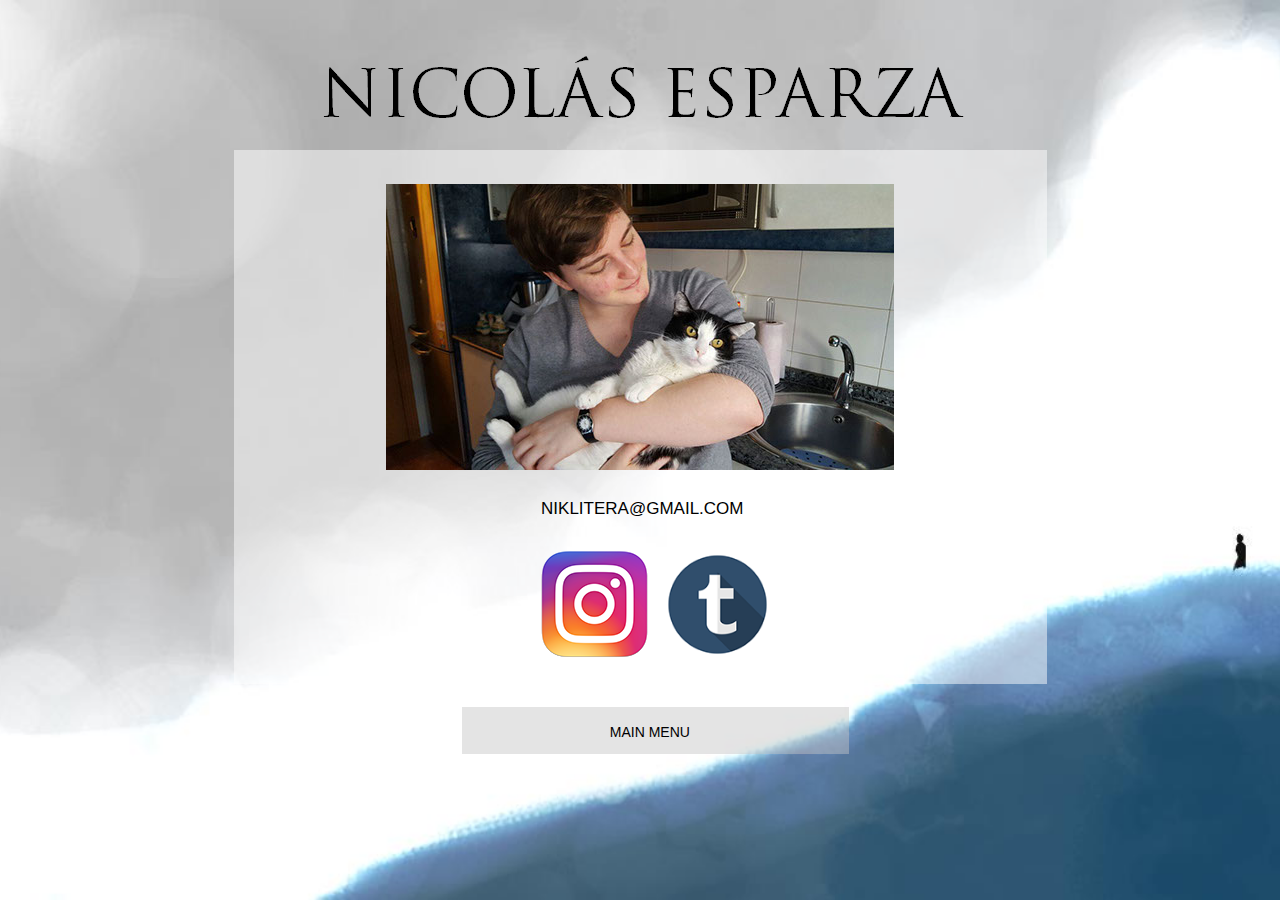
<file: contact.html>
<!DOCTYPE html>
<html class="nojs html css_verticalspacer" lang="en-US">
 <head>

  <meta http-equiv="Content-type" content="text/html;charset=UTF-8"/>
  <meta name="generator" content="2015.2.1.352"/>
  <meta name="viewport" content="width=device-width, initial-scale=1.0"/>
  
  <script type="text/javascript">
   // Update the 'nojs'/'js' class on the html node
document.documentElement.className = document.documentElement.className.replace(/\bnojs\b/g, 'js');

// Check that all required assets are uploaded and up-to-date
if(typeof Muse == "undefined") window.Muse = {}; window.Muse.assets = {"required":["jquery-1.8.3.min.js", "museutils.js", "museconfig.js", "jquery.watch.js", "require.js", "jquery.musepolyfill.bgsize.js", "contact.css"], "outOfDate":[]};
</script>
  
  <title>Contact</title>
  <!-- CSS -->
  <link rel="stylesheet" type="text/css" href="css/site_global.css?crc=3916556066"/>
  <link rel="stylesheet" type="text/css" href="css/contact.css?crc=488390084" id="pagesheet"/>
  <!-- JS includes -->
  <!--[if lt IE 9]>
  <script src="scripts/html5shiv.js?crc=4241844378" type="text/javascript"></script>
  <![endif]-->
   </head>
 <body class="museBGSize">

  <div class="clearfix borderbox" id="page"><!-- column -->
   <img class="colelem" id="u3003-4" alt="NICOLÁS ESPARZA" src="images/u3003-4.png?crc=4016098638" data-image-width="813"/><!-- rasterized frame -->
   <div class="clearfix colelem" id="pu3006"><!-- group -->
    <div class="grpelem" id="u3006"><!-- simple frame --></div>
    <div class="clip_frame grpelem" id="u3009"><!-- image -->
     <img class="block" id="u3009_img" src="images/tumblr_oo266sp0bz1v5slxwo1_1280.jpg?crc=208435795" alt="" data-image-width="508" data-image-height="286"/>
    </div>
    <a class="nonblock nontext clip_frame grpelem" id="u3042" href="https://www.instagram.com/readytobebolder/" target="_blank"><!-- image --><img class="block" id="u3042_img" src="images/518c1d289e26314a4cc5181addd824f1.png?crc=15916390" alt="" data-image-width="107" data-image-height="107"/></a>
    <a class="nonblock nontext clip_frame grpelem" id="u3062" href="http://readytobebolder.tumblr.com/tagged/e-draws" target="_blank"><!-- image --><img class="block" id="u3062_img" src="images/f95d43a9a4f5e0cd4a0b6e79cc99d190-tumblr-icon-logo-by-vexels.png?crc=126468667" alt="" data-image-width="107" data-image-height="107"/></a>
    <div class="clearfix grpelem" id="u3082-4"><!-- content -->
     <p>NIKLITERA@GMAIL.COM</p>
    </div>
   </div>
   <div class="colelem" id="pu3019"><!-- inclusion -->
    <div id="u3019"><!-- simple frame --></div>
    <div class="clearfix" id="pu3020-5"><!-- group -->
     <div class="clearfix grpelem" id="u3020-5"><!-- content -->
      <p>&nbsp;</p>
      <p>&nbsp;&nbsp;&nbsp;&nbsp;&nbsp;&nbsp;&nbsp;&nbsp;&nbsp;&nbsp;&nbsp;&nbsp;&nbsp;&nbsp;&nbsp;&nbsp;&nbsp;&nbsp;&nbsp;&nbsp;&nbsp;&nbsp;&nbsp;&nbsp;&nbsp;&nbsp;&nbsp;&nbsp;&nbsp;&nbsp;&nbsp;&nbsp;&nbsp;&nbsp;&nbsp;&nbsp;&nbsp; MAIN MENU</p>
     </div>
     <a class="nonblock nontext grpelem" id="u3021" href="home.html"><!-- content --><div class="fluid_height_spacer"></div></a>
    </div>
   </div>
   <div class="verticalspacer" data-offset-top="754" data-content-above-spacer="754" data-content-below-spacer="62"></div>
  </div>
  <!-- Other scripts -->
  <script type="text/javascript">
   window.Muse.assets.check=function(d){if(!window.Muse.assets.checked){window.Muse.assets.checked=!0;var b={},c=function(a,b){if(window.getComputedStyle){var c=window.getComputedStyle(a,null);return c&&c.getPropertyValue(b)||c&&c[b]||""}if(document.documentElement.currentStyle)return(c=a.currentStyle)&&c[b]||a.style&&a.style[b]||"";return""},a=function(a){if(a.match(/^rgb/))return a=a.replace(/\s+/g,"").match(/([\d\,]+)/gi)[0].split(","),(parseInt(a[0])<<16)+(parseInt(a[1])<<8)+parseInt(a[2]);if(a.match(/^\#/))return parseInt(a.substr(1),
16);return 0},g=function(g){for(var f=document.getElementsByTagName("link"),i=0;i<f.length;i++)if("text/css"==f[i].type){var h=(f[i].href||"").match(/\/?css\/([\w\-]+\.css)\?crc=(\d+)/);if(!h||!h[1]||!h[2])break;b[h[1]]=h[2]}f=document.createElement("div");f.className="version";f.style.cssText="display:none; width:1px; height:1px;";document.getElementsByTagName("body")[0].appendChild(f);for(i=0;i<Muse.assets.required.length;){var h=Muse.assets.required[i],l=h.match(/([\w\-\.]+)\.(\w+)$/),k=l&&l[1]?
l[1]:null,l=l&&l[2]?l[2]:null;switch(l.toLowerCase()){case "css":k=k.replace(/\W/gi,"_").replace(/^([^a-z])/gi,"_$1");f.className+=" "+k;k=a(c(f,"color"));l=a(c(f,"backgroundColor"));k!=0||l!=0?(Muse.assets.required.splice(i,1),"undefined"!=typeof b[h]&&(k!=b[h]>>>24||l!=(b[h]&16777215))&&Muse.assets.outOfDate.push(h)):i++;f.className="version";break;case "js":k.match(/^jquery-[\d\.]+/gi)&&d&&d().jquery=="1.8.3"?Muse.assets.required.splice(i,1):i++;break;default:throw Error("Unsupported file type: "+
l);}}f.parentNode.removeChild(f);if(Muse.assets.outOfDate.length||Muse.assets.required.length)f="Some files on the server may be missing or incorrect. Clear browser cache and try again. If the problem persists please contact website author.",g&&Muse.assets.outOfDate.length&&(f+="\nOut of date: "+Muse.assets.outOfDate.join(",")),g&&Muse.assets.required.length&&(f+="\nMissing: "+Muse.assets.required.join(",")),alert(f)};location&&location.search&&location.search.match&&location.search.match(/muse_debug/gi)?setTimeout(function(){g(!0)},5E3):g()}};
var muse_init=function(){require.config({baseUrl:""});require(["jquery","museutils","whatinput","jquery.musepolyfill.bgsize","jquery.watch"],function(d){var $ = d;$(document).ready(function(){try{
window.Muse.assets.check($);/* body */
Muse.Utils.transformMarkupToFixBrowserProblemsPreInit();/* body */
Muse.Utils.prepHyperlinks(true);/* body */
Muse.Utils.fullPage('#page');/* 100% height page */
Muse.Utils.showWidgetsWhenReady();/* body */
Muse.Utils.transformMarkupToFixBrowserProblems();/* body */
}catch(b){if(b&&"function"==typeof b.notify?b.notify():Muse.Assert.fail("Error calling selector function: "+b),false)throw b;}})})};

</script>
  <!-- RequireJS script -->
  <script src="scripts/require.js?crc=4108833657" type="text/javascript" async data-main="scripts/museconfig.js?crc=4242129463" onload="if (requirejs) requirejs.onError = function(requireType, requireModule) { if (requireType && requireType.toString && requireType.toString().indexOf && 0 <= requireType.toString().indexOf('#scripterror')) window.Muse.assets.check(); }" onerror="window.Muse.assets.check();"></script>
   </body>
</html>
</file>
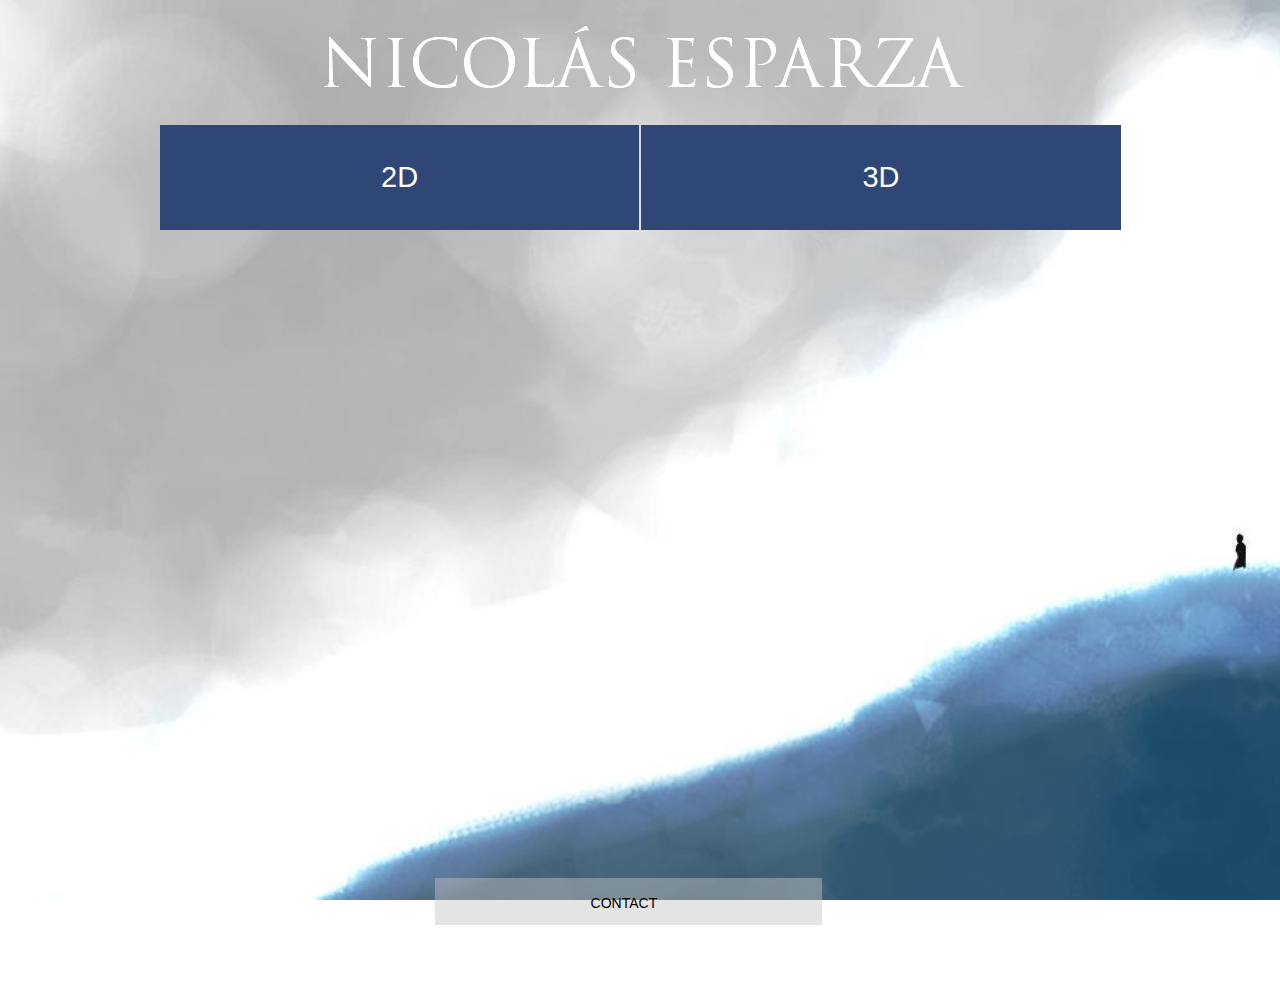
<file: home.html>
<!DOCTYPE html>
<html class="nojs html css_verticalspacer" lang="en-US">
 <head>

  <meta http-equiv="Content-type" content="text/html;charset=UTF-8"/>
  <meta name="generator" content="2015.2.1.352"/>
  <meta name="viewport" content="width=device-width, initial-scale=1.0"/>
  
  <script type="text/javascript">
   // Update the 'nojs'/'js' class on the html node
document.documentElement.className = document.documentElement.className.replace(/\bnojs\b/g, 'js');

// Check that all required assets are uploaded and up-to-date
if(typeof Muse == "undefined") window.Muse = {}; window.Muse.assets = {"required":["jquery-1.8.3.min.js", "museutils.js", "museconfig.js", "jquery.watch.js", "require.js", "jquery.musepolyfill.bgsize.js", "jquery.musemenu.js", "home.css"], "outOfDate":[]};
</script>
  
  <title>Home</title>
  <!-- CSS -->
  <link rel="stylesheet" type="text/css" href="css/site_global.css?crc=3916556066"/>
  <link rel="stylesheet" type="text/css" href="css/home.css?crc=4069681526" id="pagesheet"/>
  <!-- JS includes -->
  <!--[if lt IE 9]>
  <script src="scripts/html5shiv.js?crc=4241844378" type="text/javascript"></script>
  <![endif]-->
    <!--HTML Widget code-->
  
<style type="text/css">#u3121.size_fluid_width_height iframe { position:absolute; left:0; top:0; }</style>

 </head>
 <body class="museBGSize">

  <div class="clearfix borderbox" id="page"><!-- column -->
   <div class="position_content" id="page_position_content">
    <img class="colelem" id="u2942-4" alt="NICOLÁS ESPARZA" src="images/u2942-4.png?crc=3928808409" data-image-width="813"/><!-- rasterized frame -->
    <nav class="MenuBar clearfix colelem" id="menuu921"><!-- horizontal box -->
     <div class="MenuItemContainer borderbox clearfix grpelem" id="u922"><!-- vertical box -->
      <a class="nonblock nontext MenuItem MenuItemWithSubMenu borderbox clearfix colelem" id="u923" href="2d.html"><!-- vertical box --><div class="MenuItemLabel NoWrap borderbox clearfix colelem" id="u925-5"><!-- content --><p>&nbsp;</p><p id="u925-3">2D</p></div></a>
     </div>
     <div class="MenuItemContainer borderbox clearfix grpelem" id="u1103"><!-- vertical box -->
      <a class="nonblock nontext MenuItem MenuItemWithSubMenu borderbox clearfix colelem" id="u1106" href="3d.html"><!-- vertical box --><div class="MenuItemLabel NoWrap borderbox clearfix colelem" id="u1108-6"><!-- content --><p id="u1108">&nbsp;</p><p id="u1108-3">3D</p><p>&nbsp;</p></div></a>
     </div>
    </nav>
    <div class="size_fluid_width_height colelem" id="u3121"><!-- custom html -->
     <div class="fluid_height_spacer"></div>
     
    <iframe class="actAsDiv" style="width:100%;height:100%;" src="http://player.vimeo.com/video/220779458?title=1&amp;byline=0&amp;portrait=0&amp;color=FFFFFF&amp;autoplay=0&amp;loop=1&amp;wmode=transparent" frameborder="0" webkitAllowFullScreen mozallowfullscreen allowFullScreen></iframe>

    </div>
    <div class="clearfix colelem" id="ppu2946"><!-- group -->
     <div class="grpelem" id="pu2946"><!-- inclusion -->
      <div id="u2946"><!-- simple frame --></div>
      <div class="clearfix" id="pu2947-5"><!-- group -->
       <div class="clearfix grpelem" id="u2947-5"><!-- content -->
        <p>&nbsp;</p>
        <p>&nbsp;&nbsp;&nbsp;&nbsp;&nbsp;&nbsp;&nbsp;&nbsp;&nbsp;&nbsp;&nbsp;&nbsp;&nbsp;&nbsp;&nbsp;&nbsp;&nbsp;&nbsp;&nbsp;&nbsp;&nbsp;&nbsp;&nbsp;&nbsp;&nbsp;&nbsp;&nbsp;&nbsp;&nbsp;&nbsp;&nbsp;&nbsp;&nbsp;&nbsp;&nbsp;&nbsp;&nbsp;&nbsp;&nbsp; CONTACT</p>
       </div>
      </div>
     </div>
     <a class="nonblock nontext grpelem" id="u2948" href="contact.html"><!-- content --><div class="fluid_height_spacer"></div></a>
    </div>
    <div class="verticalspacer" data-offset-top="925" data-content-above-spacer="925" data-content-below-spacer="62"></div>
   </div>
  </div>
  <!-- Other scripts -->
  <script type="text/javascript">
   window.Muse.assets.check=function(d){if(!window.Muse.assets.checked){window.Muse.assets.checked=!0;var b={},c=function(a,b){if(window.getComputedStyle){var c=window.getComputedStyle(a,null);return c&&c.getPropertyValue(b)||c&&c[b]||""}if(document.documentElement.currentStyle)return(c=a.currentStyle)&&c[b]||a.style&&a.style[b]||"";return""},a=function(a){if(a.match(/^rgb/))return a=a.replace(/\s+/g,"").match(/([\d\,]+)/gi)[0].split(","),(parseInt(a[0])<<16)+(parseInt(a[1])<<8)+parseInt(a[2]);if(a.match(/^\#/))return parseInt(a.substr(1),
16);return 0},g=function(g){for(var f=document.getElementsByTagName("link"),i=0;i<f.length;i++)if("text/css"==f[i].type){var h=(f[i].href||"").match(/\/?css\/([\w\-]+\.css)\?crc=(\d+)/);if(!h||!h[1]||!h[2])break;b[h[1]]=h[2]}f=document.createElement("div");f.className="version";f.style.cssText="display:none; width:1px; height:1px;";document.getElementsByTagName("body")[0].appendChild(f);for(i=0;i<Muse.assets.required.length;){var h=Muse.assets.required[i],l=h.match(/([\w\-\.]+)\.(\w+)$/),k=l&&l[1]?
l[1]:null,l=l&&l[2]?l[2]:null;switch(l.toLowerCase()){case "css":k=k.replace(/\W/gi,"_").replace(/^([^a-z])/gi,"_$1");f.className+=" "+k;k=a(c(f,"color"));l=a(c(f,"backgroundColor"));k!=0||l!=0?(Muse.assets.required.splice(i,1),"undefined"!=typeof b[h]&&(k!=b[h]>>>24||l!=(b[h]&16777215))&&Muse.assets.outOfDate.push(h)):i++;f.className="version";break;case "js":k.match(/^jquery-[\d\.]+/gi)&&d&&d().jquery=="1.8.3"?Muse.assets.required.splice(i,1):i++;break;default:throw Error("Unsupported file type: "+
l);}}f.parentNode.removeChild(f);if(Muse.assets.outOfDate.length||Muse.assets.required.length)f="Some files on the server may be missing or incorrect. Clear browser cache and try again. If the problem persists please contact website author.",g&&Muse.assets.outOfDate.length&&(f+="\nOut of date: "+Muse.assets.outOfDate.join(",")),g&&Muse.assets.required.length&&(f+="\nMissing: "+Muse.assets.required.join(",")),alert(f)};location&&location.search&&location.search.match&&location.search.match(/muse_debug/gi)?setTimeout(function(){g(!0)},5E3):g()}};
var muse_init=function(){require.config({baseUrl:""});require(["jquery","museutils","whatinput","jquery.musemenu","jquery.musepolyfill.bgsize","jquery.watch"],function(d){var $ = d;$(document).ready(function(){try{
window.Muse.assets.check($);/* body */
Muse.Utils.transformMarkupToFixBrowserProblemsPreInit();/* body */
Muse.Utils.prepHyperlinks(true);/* body */
Muse.Utils.fullPage('#page');/* 100% height page */
Muse.Utils.initWidget('.MenuBar', ['#bp_infinity'], function(elem) { return $(elem).museMenu(); });/* unifiedNavBar */
Muse.Utils.showWidgetsWhenReady();/* body */
Muse.Utils.transformMarkupToFixBrowserProblems();/* body */
}catch(b){if(b&&"function"==typeof b.notify?b.notify():Muse.Assert.fail("Error calling selector function: "+b),false)throw b;}})})};

</script>
  <!-- RequireJS script -->
  <script src="scripts/require.js?crc=4108833657" type="text/javascript" async data-main="scripts/museconfig.js?crc=4242129463" onload="if (requirejs) requirejs.onError = function(requireType, requireModule) { if (requireType && requireType.toString && requireType.toString().indexOf && 0 <= requireType.toString().indexOf('#scripterror')) window.Muse.assets.check(); }" onerror="window.Muse.assets.check();"></script>
   </body>
</html>
</file>
<file: css/site_global.css>
html{min-height:100%;min-width:100%;-ms-text-size-adjust:none;}body,div,dl,dt,dd,ul,ol,li,nav,h1,h2,h3,h4,h5,h6,pre,code,form,fieldset,legend,input,button,textarea,p,blockquote,th,td,a{margin:0px;padding:0px;border-width:0px;border-style:solid;border-color:transparent;-webkit-transform-origin:left top;-ms-transform-origin:left top;-o-transform-origin:left top;transform-origin:left top;background-repeat:no-repeat;}.transition{-webkit-transition-property:background-image,background-position,background-color,border-color,border-radius,color,font-size,font-style,font-weight,letter-spacing,line-height,text-align,box-shadow,text-shadow,opacity;transition-property:background-image,background-position,background-color,border-color,border-radius,color,font-size,font-style,font-weight,letter-spacing,line-height,text-align,box-shadow,text-shadow,opacity;}.transition *{-webkit-transition:inherit;transition:inherit;}table{border-collapse:collapse;border-spacing:0px;}fieldset,img{border:0px;border-style:solid;-webkit-transform-origin:left top;-ms-transform-origin:left top;-o-transform-origin:left top;transform-origin:left top;}address,caption,cite,code,dfn,em,strong,th,var,optgroup{font-style:inherit;font-weight:inherit;}del,ins{text-decoration:none;}li{list-style:none;}caption,th{text-align:left;}h1,h2,h3,h4,h5,h6{font-size:100%;font-weight:inherit;}input,button,textarea,select,optgroup,option{font-family:inherit;font-size:inherit;font-style:inherit;font-weight:inherit;}input,textarea{-webkit-appearance:none;-webkit-border-radius:0;}body{font-family:Arial, Helvetica Neue, Helvetica, sans-serif;text-align:left;font-size:14px;line-height:17px;word-wrap:break-word;text-rendering:optimizeLegibility;-moz-font-feature-settings:'liga';-ms-font-feature-settings:'liga';-webkit-font-feature-settings:'liga';font-feature-settings:'liga';}a:link{color:#0000FF;text-decoration:underline;}a:visited{color:#800080;text-decoration:underline;}a:hover{color:#0000FF;text-decoration:underline;}a:active{color:#EE0000;text-decoration:underline;}a.nontext{color:black;text-decoration:none;font-style:normal;font-weight:normal;}.normal_text{color:#000000;direction:ltr;font-family:Arial, Helvetica Neue, Helvetica, sans-serif;font-size:14px;font-style:normal;font-weight:normal;letter-spacing:0px;line-height:17px;text-align:left;text-decoration:none;text-indent:0px;text-transform:none;vertical-align:0px;padding:0px;}.list0 li:before{position:absolute;right:100%;letter-spacing:0px;text-decoration:none;font-weight:normal;font-style:normal;}.rtl-list li:before{right:auto;left:100%;}.nls-None > li:before,.nls-None .list3 > li:before,.nls-None .list6 > li:before{margin-right:6px;content:'•';}.nls-None .list1 > li:before,.nls-None .list4 > li:before,.nls-None .list7 > li:before{margin-right:6px;content:'○';}.nls-None,.nls-None .list1,.nls-None .list2,.nls-None .list3,.nls-None .list4,.nls-None .list5,.nls-None .list6,.nls-None .list7,.nls-None .list8{padding-left:34px;}.nls-None.rtl-list,.nls-None .list1.rtl-list,.nls-None .list2.rtl-list,.nls-None .list3.rtl-list,.nls-None .list4.rtl-list,.nls-None .list5.rtl-list,.nls-None .list6.rtl-list,.nls-None .list7.rtl-list,.nls-None .list8.rtl-list{padding-left:0px;padding-right:34px;}.nls-None .list2 > li:before,.nls-None .list5 > li:before,.nls-None .list8 > li:before{margin-right:6px;content:'-';}.nls-None.rtl-list > li:before,.nls-None .list1.rtl-list > li:before,.nls-None .list2.rtl-list > li:before,.nls-None .list3.rtl-list > li:before,.nls-None .list4.rtl-list > li:before,.nls-None .list5.rtl-list > li:before,.nls-None .list6.rtl-list > li:before,.nls-None .list7.rtl-list > li:before,.nls-None .list8.rtl-list > li:before{margin-right:0px;margin-left:6px;}.TabbedPanelsTab{white-space:nowrap;}.MenuBar .MenuBarView,.MenuBar .SubMenuView{display:block;list-style:none;}.MenuBar .SubMenu{display:none;position:absolute;}.NoWrap{white-space:nowrap;word-wrap:normal;}.rootelem{margin-left:auto;margin-right:auto;}.colelem{display:inline;float:left;clear:both;}.clearfix:after{content:"\0020";visibility:hidden;display:block;height:0px;clear:both;}*:first-child+html .clearfix{zoom:1;}.clip_frame{overflow:hidden;}.popup_anchor{position:relative;width:0px;height:0px;}.popup_element{z-index:100000;}.svg{display:block;vertical-align:top;}span.wrap{content:'';clear:left;display:block;}span.actAsInlineDiv{display:inline-block;}.position_content,.excludeFromNormalFlow{float:left;}.preload_images{position:absolute;overflow:hidden;left:-9999px;top:-9999px;height:1px;width:1px;}.preload{height:1px;width:1px;}.animateStates{-webkit-transition:0.3s ease-in-out;-moz-transition:0.3s ease-in-out;-o-transition:0.3s ease-in-out;transition:0.3s ease-in-out;}[data-whatinput="mouse"] *:focus,[data-whatinput="touch"] *:focus,input:focus,textarea:focus{outline:none;}textarea{resize:none;overflow:auto;}.fld-prompt{pointer-events:none;}.wrapped-input{position:absolute;top:0px;left:0px;background:transparent;border:none;}.submit-btn{z-index:50000;cursor:pointer;}.anchor_item{width:22px;height:18px;}.MenuBar .SubMenuVisible,.MenuBarVertical .SubMenuVisible,.MenuBar .SubMenu .SubMenuVisible,.popup_element.Active,span.actAsPara,.actAsDiv,a.nonblock.nontext,img.block{display:block;}.widget_invisible,.js .invi,.js .mse_pre_init{visibility:hidden;}.ose_ei{visibility:hidden;z-index:0;}.no_vert_scroll{overflow-y:hidden;}.always_vert_scroll{overflow-y:scroll;}.always_horz_scroll{overflow-x:scroll;}.fullscreen{overflow:hidden;left:0px;top:0px;position:fixed;height:100%;width:100%;-moz-box-sizing:border-box;-webkit-box-sizing:border-box;-ms-box-sizing:border-box;box-sizing:border-box;}.fullwidth{position:absolute;}.borderbox{-moz-box-sizing:border-box;-webkit-box-sizing:border-box;-ms-box-sizing:border-box;box-sizing:border-box;}.scroll_wrapper{position:absolute;overflow:auto;left:0px;right:0px;top:0px;bottom:0px;padding-top:0px;padding-bottom:0px;margin-top:0px;margin-bottom:0px;}.browser_width > *{position:absolute;left:0px;right:0px;}.grpelem,.accordion_wrapper{display:inline;float:left;}.fld-checkbox input[type=checkbox],.fld-radiobutton input[type=radio]{position:absolute;overflow:hidden;clip:rect(0px, 0px, 0px, 0px);height:1px;width:1px;margin:-1px;padding:0px;border:0px;}.fld-checkbox input[type=checkbox] + label,.fld-radiobutton input[type=radio] + label{display:inline-block;background-repeat:no-repeat;cursor:pointer;float:left;width:100%;height:100%;}.pointer_cursor,.fld-recaptcha-mode,.fld-recaptcha-refresh,.fld-recaptcha-help{cursor:pointer;}p,h1,h2,h3,h4,h5,h6,ol,ul,span.actAsPara{max-height:1000000px;}.superscript{vertical-align:super;font-size:66%;line-height:0px;}.subscript{vertical-align:sub;font-size:66%;line-height:0px;}.horizontalSlideShow{-ms-touch-action:pan-y;touch-action:pan-y;}.verticalSlideShow{-ms-touch-action:pan-x;touch-action:pan-x;}.colelem100,.verticalspacer{clear:both;}.list0 li,.MenuBar .MenuItemContainer,.SlideShowContentPanel .fullscreen img,.css_verticalspacer .verticalspacer{position:relative;}.popup_element.Inactive,.js .disn,.js .an_invi,.hidden,.breakpoint{display:none;}#muse_css_mq{position:absolute;display:none;background-color:#FFFFFE;}.fluid_height_spacer{width:0.01px;}.muse_check_css{display:none;position:fixed;}@media screen and (-webkit-min-device-pixel-ratio:0){body{text-rendering:auto;}}
</file>
<file: css/index.css>
.version.index{color:#0000E8;background-color:#D48FB2;}#muse_css_mq{background-color:#FFFFFF;}#page{z-index:1;min-height:438px;background-image:none;border-width:0px;border-color:#000000;background-color:transparent;padding-bottom:62px;width:100%;margin-left:auto;margin-right:auto;}#u648{background-color:#FFFFFF;position:relative;left:-50%;margin-left:87.68749999999986px;width:100%;}#u648 .fluid_height_spacer{padding-bottom:109.14285714285714%;}#u648-wrapper{position:fixed;top:224px;z-index:2;left:50%;margin-left:-104px;width:19.03%;}#pu688{z-index:3;margin-right:-10000px;margin-top:224px;width:19.03%;margin-left:38.7%;}#u688{z-index:3;background-color:transparent;position:relative;margin-right:-10000px;margin-top:1px;width:76%;left:15.43%;}#u688_img{width:100.76%;}#u728{z-index:5;position:relative;margin-right:-10000px;width:100%;}.ie #u728{background-color:#FFFFFF;opacity:0.01;-ms-filter:"progid:DXImageTransform.Microsoft.Alpha(Opacity=1)";filter:alpha(opacity=1);}#u728 .fluid_height_spacer{padding-bottom:108.57142857142857%;}.css_verticalspacer .verticalspacer{height:calc(100vh - 499px);}.html{background:#FFFFFF url("../images/13%20basic%20background-scenery.jpg?crc=233440710") no-repeat center center fixed;background-size:cover;}body{position:relative;min-width:320px;}
</file>
<file: css/2d.css>
.version._2d{color:#0000E8;background-color:#671A29;}#muse_css_mq{background-color:#FFFFFF;}#page{z-index:1;min-height:7348.850000000006px;background-image:none;border-width:0px;border-color:#000000;background-color:transparent;padding-bottom:0px;width:100%;max-width:960px;margin-left:auto;margin-right:auto;}#page_position_content{margin-top:-755px;padding-bottom:62px;width:100%;}#pu2663-4{z-index:2;margin-top:793px;width:83.03%;margin-left:8.96%;}#u2663-4{z-index:2;min-height:78px;background-color:transparent;line-height:67px;color:#FFFFFF;font-size:56px;text-align:center;position:relative;margin-right:-10000px;margin-top:4px;width:100%;}#u2663{color:#FFFFFF;}#u2666{z-index:6;height:78px;background-color:#FFFFFF;opacity:0.48;-ms-filter:"progid:DXImageTransform.Microsoft.Alpha(Opacity=48)";filter:alpha(opacity=48);position:relative;margin-right:-10000px;width:100%;}#pu2669{z-index:7;margin-top:31px;width:85.11%;margin-left:7.5%;}#u2669{z-index:7;display:block;vertical-align:top;position:relative;margin-right:-10000px;width:42.48%;}#u2679{z-index:9;display:block;vertical-align:top;position:relative;margin-right:-10000px;width:36.36%;left:63.65%;}#u2689{z-index:11;background-color:transparent;margin-top:34px;position:relative;width:80.73%;margin-left:9.69%;}#pu2699{z-index:13;margin-top:54px;width:88.03%;margin-left:6.67%;}#u2699{z-index:13;background-color:transparent;position:relative;margin-right:-10000px;width:41.31%;}#u2709{z-index:15;background-color:transparent;position:relative;margin-right:-10000px;width:43.2%;left:56.81%;}#pu2719{z-index:17;margin-top:79px;width:88.03%;margin-left:6.67%;}#u2719{z-index:17;background-color:transparent;position:relative;margin-right:-10000px;margin-top:10px;width:41.31%;}#u2741{z-index:21;background-color:transparent;position:relative;margin-right:-10000px;width:43.2%;left:56.81%;}#u2729{z-index:19;background-color:transparent;margin-top:49px;position:relative;width:88.03%;margin-left:6.67%;}#pu2751{z-index:23;margin-top:44px;width:88.03%;margin-left:6.67%;}#u2751{z-index:23;background-color:transparent;position:relative;margin-right:-10000px;width:41.66%;}#u2761{z-index:25;background-color:transparent;position:relative;margin-right:-10000px;width:42.02%;left:57.99%;}#pu2773{z-index:27;margin-top:58px;width:96.46%;margin-left:-1.78%;}#u2773{z-index:27;background-color:transparent;position:relative;margin-right:-10000px;width:49.03%;}#u2783{z-index:29;background-color:transparent;position:relative;margin-right:-10000px;width:38.34%;left:61.67%;}#u2793{z-index:31;background-color:transparent;margin-top:64px;position:relative;width:111.88%;left:-5.94%;}#pu2803{z-index:33;margin-top:49px;width:92.92%;margin-left:3.23%;}#u2803{z-index:33;background-color:transparent;position:relative;margin-right:-10000px;width:45.52%;}#u2811{z-index:35;background-color:transparent;position:relative;margin-right:-10000px;width:45.63%;left:54.27%;}#u2823{z-index:37;background-color:transparent;margin-top:49px;position:relative;width:95.53%;margin-left:1.36%;}#pu2833{z-index:39;margin-top:49px;width:105.11%;margin-left:-5.11%;}#u2833{z-index:39;background-color:transparent;position:relative;margin-right:-10000px;width:49.36%;}#u2843{z-index:41;background-color:transparent;position:relative;margin-right:-10000px;width:44.11%;left:55.9%;}#pu2853{z-index:43;margin-top:58px;width:102.09%;margin-left:-2.09%;}#u2853{z-index:43;background-color:transparent;position:relative;margin-right:-10000px;width:44.8%;}#u2873{z-index:45;background-color:transparent;position:relative;margin-right:-10000px;margin-top:1px;width:44.7%;left:55.31%;}#u2689_img,#u2699_img,#u2709_img,#u2719_img,#u2741_img,#u2729_img,#u2751_img,#u2761_img,#u2773_img,#u2783_img,#u2793_img,#u2803_img,#u2811_img,#u2823_img,#u2833_img,#u2843_img,#u2853_img,#u2873_img{width:100%;}#pu2883{z-index:47;margin-top:58px;width:40.32%;margin-left:29.8%;}#u2883{z-index:47;height:47px;background-color:#C5C5C5;opacity:0.46;-ms-filter:"progid:DXImageTransform.Microsoft.Alpha(Opacity=46)";filter:alpha(opacity=46);position:relative;margin-right:-10000px;width:100%;}#u2884-5{z-index:48;min-height:47px;background-color:transparent;line-height:17px;position:relative;margin-right:-10000px;width:100%;}#u2885{z-index:53;position:relative;margin-right:-10000px;width:100%;}.ie #u2885{background-color:#FFFFFF;opacity:0.01;-ms-filter:"progid:DXImageTransform.Microsoft.Alpha(Opacity=1)";filter:alpha(opacity=1);}#u2885 .fluid_height_spacer{padding-bottom:12.144702842377262%;}.css_verticalspacer .verticalspacer{height:calc(100vh - 7349px);}#pu2892{z-index:54;margin-top:-7989px;width:134.38%;margin-left:-17.19%;}#u2892{z-index:54;height:8042px;background-color:#FFFFFF;opacity:0.62;-ms-filter:"progid:DXImageTransform.Microsoft.Alpha(Opacity=62)";filter:alpha(opacity=62);position:relative;margin-right:-10000px;width:4.66%;}#u2895{z-index:55;height:7922px;background-color:#FFFFFF;opacity:0.62;-ms-filter:"progid:DXImageTransform.Microsoft.Alpha(Opacity=62)";filter:alpha(opacity=62);position:relative;margin-right:-10000px;margin-top:120px;width:4.66%;left:95.35%;}.html{background-color:#000000;}body{position:relative;min-width:320px;}
</file>
<file: css/3d.css>
.version._3d{color:#000008;background-color:#34EEF7;}#muse_css_mq{background-color:#FFFFFF;}#page{z-index:1;min-height:500px;background-image:none;border-width:0px;border-color:#000000;background-color:transparent;width:100%;max-width:960px;margin-left:auto;margin-right:auto;}#page_position_content{padding-top:70px;padding-bottom:62px;width:100%;}#pu1672{z-index:2;width:118.65%;margin-left:-9.38%;}#u1672{z-index:2;height:658px;background-color:#C5C5C5;opacity:0.46;-ms-filter:"progid:DXImageTransform.Microsoft.Alpha(Opacity=46)";filter:alpha(opacity=46);position:relative;margin-right:-10000px;width:100%;}#u1483{z-index:10;background-color:transparent;position:relative;margin-right:-10000px;margin-top:61px;width:24.76%;left:37.32%;}#u1493{z-index:12;background-color:transparent;position:relative;margin-right:-10000px;margin-top:61px;width:24.76%;left:2.9%;}#u1503{z-index:14;background-color:transparent;position:relative;margin-right:-10000px;margin-top:61px;width:24.76%;left:71.73%;}#u1483_img,#u1493_img,#u1503_img{width:100%;}#u1513{z-index:16;position:relative;margin-right:-10000px;margin-top:61px;width:24.76%;left:2.9%;}#u1516{z-index:17;position:relative;margin-right:-10000px;margin-top:61px;width:24.76%;left:37.32%;}#u1519{z-index:18;position:relative;margin-right:-10000px;margin-top:61px;width:24.76%;left:71.73%;}#u1513 .fluid_height_spacer,#u1516 .fluid_height_spacer,#u1519 .fluid_height_spacer{padding-bottom:202.1276595744681%;}#u1589-4{z-index:19;display:block;vertical-align:top;position:relative;margin-right:-10000px;margin-top:18px;width:19.58%;left:6.94%;}#u1596-4{z-index:23;display:block;vertical-align:top;position:relative;margin-right:-10000px;margin-top:18px;width:19.58%;left:42.5%;}#u1599-4{z-index:27;display:block;vertical-align:top;position:relative;margin-right:-10000px;margin-top:18px;width:19.58%;left:76.48%;}#pu1783{z-index:3;position:relative;margin-top:31px;width:40.32%;margin-left:29.48%;}#u1783{z-index:0;background-color:#C5C5C5;opacity:0.46;-ms-filter:"progid:DXImageTransform.Microsoft.Alpha(Opacity=46)";filter:alpha(opacity=46);position:absolute;top:0px;bottom:0px;width:100%;}#pu1786-5{z-index:4;position:relative;width:100%;}#u1786-5{z-index:4;min-height:47px;background-color:transparent;line-height:17px;position:relative;margin-right:-10000px;width:100%;}#u1789{z-index:9;position:relative;margin-right:-10000px;width:100%;}.ie #u1513,.ie #u1516,.ie #u1519,.ie #u1789{background-color:#FFFFFF;opacity:0.01;-ms-filter:"progid:DXImageTransform.Microsoft.Alpha(Opacity=1)";filter:alpha(opacity=1);}#u1789 .fluid_height_spacer{padding-bottom:12.144702842377262%;}.css_verticalspacer .verticalspacer{height:calc(100vh - 867px);}.html{background:#FFFFFF url("../images/13%20basic%20background-scenery.jpg?crc=233440710") no-repeat center center fixed;background-size:cover;}body{position:relative;min-width:320px;}
</file>
<file: css/animacion.css>
.version.animacion{color:#0000F5;background-color:#647C94;}#muse_css_mq{background-color:#FFFFFF;}#page{z-index:1;min-height:2574.8250000000216px;background-image:none;border-width:0px;border-color:#000000;background-color:transparent;padding-bottom:0px;width:100%;max-width:960px;margin-left:auto;margin-right:auto;}#page_position_content{padding-bottom:62px;width:100%;}#u3126{z-index:11;border-width:0px;border-color:transparent;background-color:transparent;max-width:100000px;min-width:40px;margin-top:123px;position:relative;width:84.8%;margin-left:7.61%;}#u3131{z-index:12;border-width:0px;border-color:transparent;background-color:transparent;max-width:100000px;min-width:40px;margin-top:77px;position:relative;width:84.8%;margin-left:7.61%;}#u3136{z-index:13;border-width:0px;border-color:transparent;background-color:transparent;max-width:100000px;min-width:40px;margin-top:77px;position:relative;width:84.8%;margin-left:7.61%;}#u3137{z-index:14;border-width:0px;border-color:transparent;background-color:transparent;max-width:100000px;min-width:40px;margin-top:77px;position:relative;width:84.8%;margin-left:7.61%;}#u3126 .fluid_height_spacer,#u3131 .fluid_height_spacer,#u3136 .fluid_height_spacer,#u3137 .fluid_height_spacer{padding-bottom:62.16216216216216%;}#pu2654{z-index:2;position:relative;margin-top:101px;width:40.32%;margin-left:29.9%;}#u2654{z-index:0;background-color:#C5C5C5;opacity:0.46;-ms-filter:"progid:DXImageTransform.Microsoft.Alpha(Opacity=46)";filter:alpha(opacity=46);position:absolute;top:0px;bottom:0px;width:100%;}#pu2655-5{z-index:3;position:relative;width:100%;}#u2655-5{z-index:3;min-height:47px;background-color:transparent;line-height:17px;position:relative;margin-right:-10000px;width:100%;}#u2656{z-index:8;position:relative;margin-right:-10000px;width:100%;}.ie #u2656{background-color:#FFFFFF;opacity:0.01;-ms-filter:"progid:DXImageTransform.Microsoft.Alpha(Opacity=1)";filter:alpha(opacity=1);}#u2656 .fluid_height_spacer{padding-bottom:12.144702842377262%;}.css_verticalspacer .verticalspacer{height:calc(100vh - 2654px);}#pu2936{z-index:9;margin-top:-2526px;width:134.48%;margin-left:-18.65%;}#u2936{z-index:9;height:2526px;background-color:#FFFFFF;opacity:0.62;-ms-filter:"progid:DXImageTransform.Microsoft.Alpha(Opacity=62)";filter:alpha(opacity=62);position:relative;margin-right:-10000px;width:4.65%;}#u2937{z-index:10;height:2526px;background-color:#FFFFFF;opacity:0.62;-ms-filter:"progid:DXImageTransform.Microsoft.Alpha(Opacity=62)";filter:alpha(opacity=62);position:relative;margin-right:-10000px;width:4.65%;left:95.36%;}.html{background:#FFFFFF url("../images/13%20basic%20background-scenery.jpg?crc=233440710") no-repeat center center fixed;background-size:cover;}body{position:relative;min-width:320px;padding-bottom:66px;}
</file>
<file: css/contact.css>
.version.contact{color:#00001D;background-color:#1C3DC4;}#muse_css_mq{background-color:#FFFFFF;}#page{z-index:1;min-height:382px;background-image:none;border-width:0px;border-color:#000000;background-color:transparent;padding-top:56px;padding-bottom:62px;width:100%;max-width:960px;margin-left:auto;margin-right:auto;}#u3003-4{z-index:2;display:block;vertical-align:top;position:relative;width:84.69%;margin-left:7.71%;}#pu3006{z-index:6;margin-top:9px;width:84.69%;margin-left:7.71%;}#u3006{z-index:6;height:534px;background-color:#FFFFFF;opacity:0.49;-ms-filter:"progid:DXImageTransform.Microsoft.Alpha(Opacity=49)";filter:alpha(opacity=49);position:relative;margin-right:-10000px;width:100%;}#u3009{z-index:7;background-color:transparent;position:relative;margin-right:-10000px;margin-top:34px;width:62.49%;left:18.7%;}#u3042{z-index:16;background-color:transparent;position:relative;margin-right:-10000px;margin-top:401px;width:13.17%;left:37.77%;}#u3062{z-index:18;background-color:transparent;position:relative;margin-right:-10000px;margin-top:401px;width:13.17%;left:52.9%;}#u3009_img,#u3042_img,#u3062_img{width:100%;}#u3082-4{z-index:20;min-height:23px;background-color:transparent;font-size:17px;line-height:20px;font-weight:normal;position:relative;margin-right:-10000px;margin-top:349px;width:28.3%;left:37.77%;}#pu3019{z-index:9;position:relative;margin-top:23px;width:40.32%;margin-left:31.46%;}#u3019{z-index:0;background-color:#C5C5C5;opacity:0.46;-ms-filter:"progid:DXImageTransform.Microsoft.Alpha(Opacity=46)";filter:alpha(opacity=46);position:absolute;top:0px;bottom:0px;width:100%;}#pu3020-5{z-index:10;position:relative;width:100%;}#u3020-5{z-index:10;min-height:47px;background-color:transparent;line-height:17px;position:relative;margin-right:-10000px;width:100%;}#u3021{z-index:15;position:relative;margin-right:-10000px;width:100%;}.ie #u3021{background-color:#FFFFFF;opacity:0.01;-ms-filter:"progid:DXImageTransform.Microsoft.Alpha(Opacity=1)";filter:alpha(opacity=1);}#u3021 .fluid_height_spacer{padding-bottom:12.144702842377262%;}.css_verticalspacer .verticalspacer{height:calc(100vh - 816px);}.html{background:#FFFFFF url("../images/13%20basic%20background-scenery.jpg?crc=233440710") no-repeat center center fixed;background-size:cover;}body{position:relative;min-width:320px;}
</file>
<file: css/home.css>
.version.home{color:#0000F2;background-color:#926976;}#muse_css_mq{background-color:#FFFFFF;}#page{z-index:1;min-height:500px;background-image:none;border-width:0px;border-color:#000000;background-color:transparent;width:100%;max-width:960px;margin-left:auto;margin-right:auto;}#page_position_content{padding-top:26px;padding-bottom:62px;width:100%;}#u2942-4{z-index:2;display:block;vertical-align:top;position:relative;width:84.69%;margin-left:7.71%;}#menuu921{z-index:13;border-width:0px;border-color:transparent;background-color:transparent;margin-top:14px;position:relative;width:100.21%;}#u922{min-height:105px;background-color:transparent;position:relative;margin-right:-10000px;width:49.8%;}#u923{border-width:0px;background-color:#2E4776;padding-bottom:35px;position:relative;width:100%;}#u925-5{min-height:70px;border-width:0px;background-color:transparent;font-size:29px;text-align:center;line-height:35px;position:relative;width:100%;}#u923.MuseMenuActive #u925-5{padding-top:0px;padding-bottom:0px;min-height:70px;width:100%;margin:0px 0px 0px 0%;}#u925-3{color:#FFFFFF;}#u1103{min-height:105px;background-color:transparent;position:relative;margin-right:-10000px;width:49.9%;left:50%;}#u1106{border-width:0px;background-color:#2E4776;position:relative;width:100%;}#u1108-6{min-height:105px;border-width:0px;background-color:transparent;font-size:29px;line-height:35px;position:relative;width:100%;}#u1106.MuseMenuActive #u1108-6{padding-top:0px;padding-bottom:0px;min-height:105px;width:100%;margin:0px 0px 0px 0%;}#u1108{text-align:center;}#u1108-3{text-align:center;color:#FFFFFF;}.MenuItem{cursor:pointer;}#u3121{z-index:29;border-width:0px;border-color:transparent;background-color:transparent;max-width:100000px;min-width:40px;margin-top:37px;position:relative;width:95.94%;margin-left:1.98%;}#u3121 .fluid_height_spacer{padding-bottom:62.75787187839305%;}#ppu2946{z-index:0;margin-top:33px;width:40.32%;margin-left:28.65%;}#pu2946{z-index:6;position:relative;margin-right:-10000px;width:100%;}#u2946{z-index:0;background-color:#C5C5C5;opacity:0.46;-ms-filter:"progid:DXImageTransform.Microsoft.Alpha(Opacity=46)";filter:alpha(opacity=46);position:absolute;top:0px;bottom:0px;width:100%;}#pu2947-5{z-index:7;position:relative;width:100%;}#u2947-5{z-index:7;min-height:47px;background-color:transparent;line-height:17px;position:relative;margin-right:-10000px;width:100%;}#u2948{z-index:12;position:relative;margin-right:-10000px;width:100%;}.ie #u2948{background-color:#FFFFFF;opacity:0.01;-ms-filter:"progid:DXImageTransform.Microsoft.Alpha(Opacity=1)";filter:alpha(opacity=1);}#u2948 .fluid_height_spacer{padding-bottom:12.144702842377262%;}.css_verticalspacer .verticalspacer{height:calc(100vh - 987px);}.html{background:#FFFFFF url("../images/13%20basic%20background-scenery.jpg?crc=233440710") no-repeat center center fixed;background-size:cover;}body{position:relative;min-width:320px;}
</file>
